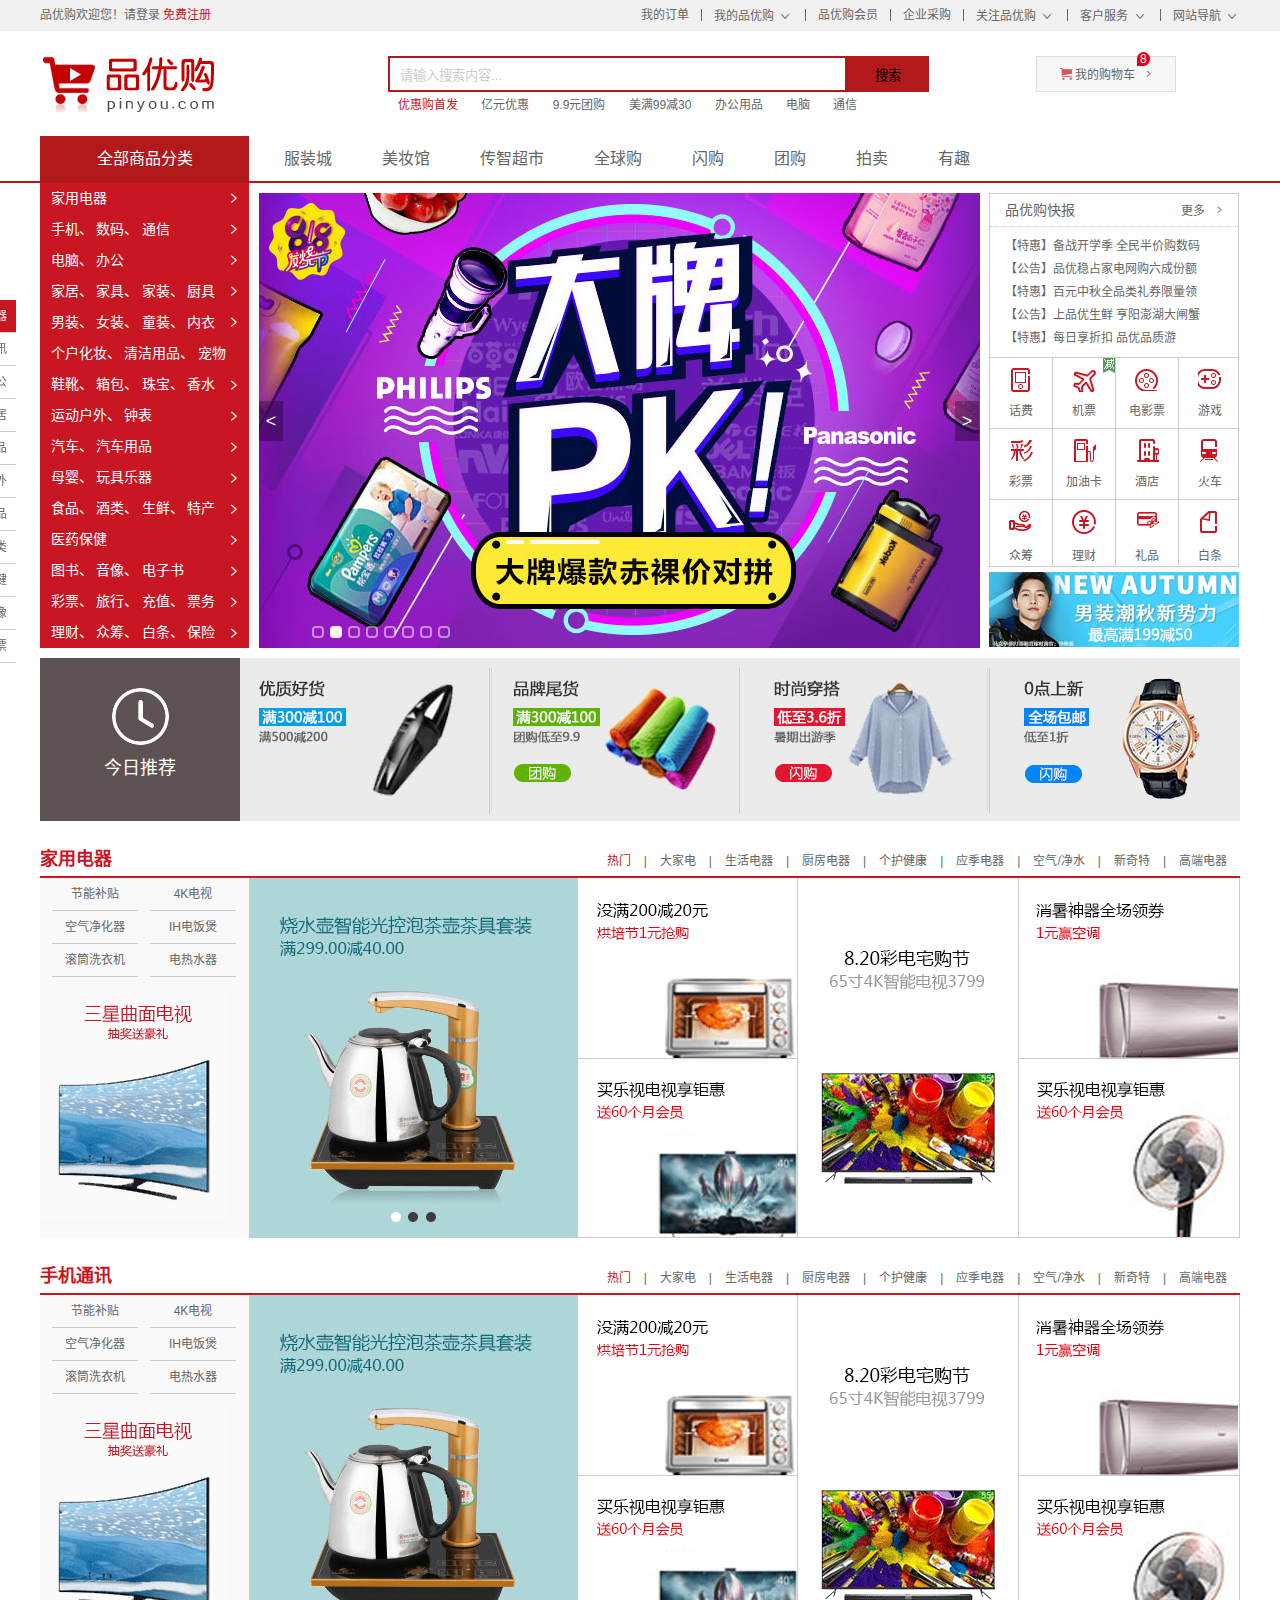
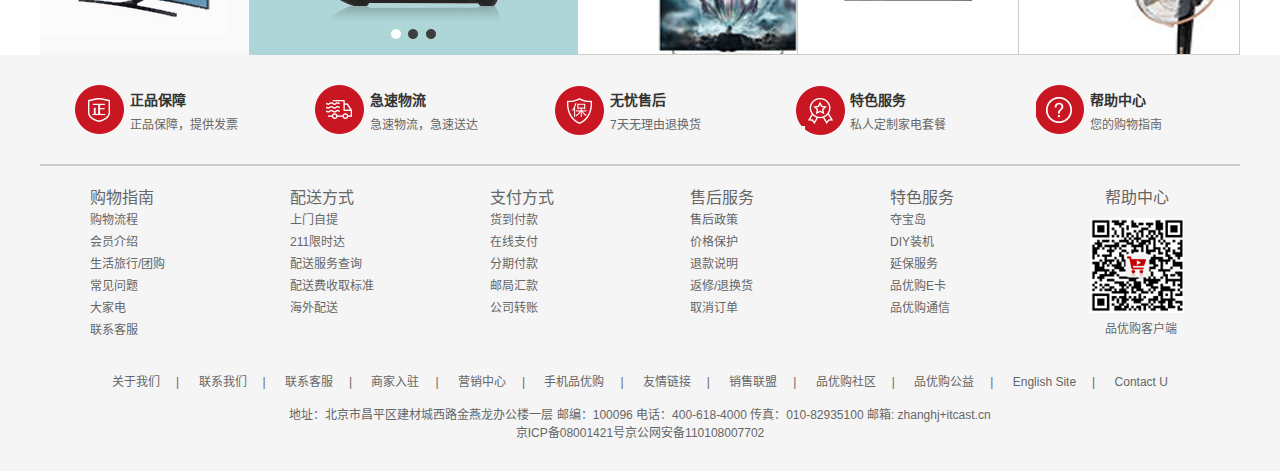
<file: pinyougou/index.html>
<!DOCTYPE html>
<html lang="zh-CN">
<head>
	<meta charset="UTF-8">
	<title>品优购-综合网购首选-正品低价、品质保障、配送及时、轻松购物！</title>
	<meta name="description" content="品优购JD.COM-专业的综合网上购物商城,销售家电、数码通讯、电脑、家居百货、服装服饰、母婴、图书、食品等数万个品牌优质商品.便捷、诚信的服务，为您提供愉悦的网上购物体验!">
	<meta name="Keywords" content="网上购物,网上商城,手机,笔记本,电脑,MP3,CD,VCD,DV,相机,数码,配件,手表,存储卡,品优购" />
	<!-- 引入css初始化的css文件 -->
	<link rel="stylesheet" type="text/css" href="css/base.css">
	<link rel="stylesheet" href="css/common.css">
	<link rel="stylesheet" type="text/css" href="css/index.css">
	<!-- 引入ico文件 -->
	<link rel="shortcut icon" href="favicon.ico"  type="image/x-icon"/>    

</head>
<body>
	<!-- 顶部快捷导航start -->
<div class="shortcut">
	<div class="w">
		<div class="fl"><ul>
			<li>品优购欢迎您！</li>
			<li><a href="#">请登录</a> 
				<a href="register.html" class="style-red">免费注册</a></li>
		</ul></div>
		<div class="fr">
			<ul>
				<li><a href="#">我的订单</a></li>
				<li class="spacer"></li>
				<li>
					<a href="#">我的品优购</a>
					<i class="icomoon"></i>
				</li>
				<li class="spacer"></li>
				<li><a href="#">品优购会员</a></li>
				<li class="spacer"></li>
				<li><a href="#">企业采购</a></li>
				<li class="spacer"></li>
				<li>
					<a href="#">关注品优购</a>
					<i class="icomoon"></i>
				</li>
				<li class="spacer"></li>
				<li>
					<a href="#">客户服务 </a>
					<i class="icomoon"></i>
				</li>
				<li class="spacer"></li>
				<li><a href="#">网站导航</a>
					<i class="icomoon"></i>
				</li>
	
			</ul>
		</div>
	</div>
</div>

<!-- 顶部快捷导航end -->
<!-- header start -->
<div class="header w">
	<!-- logo -->
	<div class="logo">
		<h1><a href="index.html" title="品优购">品优购</a></h1>

	</div>
	<!-- search -->
	<div class="search">
		<input type="text" class="text" value="请输入搜索内容...">
		<button class="btn">搜索</button>
	</div>
	<!-- hotwords -->
	<div class="hotwords">
		<a href="#" class="style-red">优惠购首发 </a>
		<a href="#">亿元优惠 </a>
		<a href="#">9.9元团购 </a>
		<a href="#">美满99减30 </a>
		<a href="#">办公用品 </a>
		<a href="#"> 电脑</a>
		<a href="#">通信</a>

	</div>
	<!-- shopcar -->
	<div class="shopcar">
		<i class="car"></i> 我的购物车<i class="arrow"></i>
		<i class="count">8</i>
	</div>

</div>
<!-- header end -->
<!-- nav start -->
<div class="nav">
	<div class="w">
		<div class="dropdown fl">
			<div class="dt">全部商品分类</div>
			<div class="dd" >
				<ul>
					<li class="menu_item"><a href="#">家用电器</a><i></i></li>
					<li class="menu_item"><a href="list.html" target="_blank">手机、</a>
						<a href="list.html" target="_blank">数码、</a>
						<a href="list.html" target="_blank">通信</a>
						<i></i></li>
					<li class="menu_item"><a href="#">电脑、</a>
						<a href="#">办公</a>
						<i></i></li>
					<li class="menu_item"><a href="#">家居、</a>
						<a href="#">家具、</a>
						<a href="#">家装、</a>
						<a href="#">厨具</a>
						<i></i></li>
					<li class="menu_item"><a href="#">男装、</a>
						<a href="#">女装、</a>
						<a href="#">童装、</a>
						<a href="#">内衣</a>	
						<i></i></li>
					<li class="menu_item"><a href="#">个户化妆、</a>
						<a href="#">清洁用品、</a>
						<a href="#">宠物</a>
						<i></i></li>
					<li class="menu_item"><a href="#">鞋靴、</a>
						<a href="#">箱包、</a>
						<a href="#">珠宝、</a>
						<a href="#">香水</a>
						<i></i></li>
					<li class="menu_item"><a href="#">运动户外、</a>
						<a href="#">钟表</a>
						<i></i></li>
					<li class="menu_item"><a href="#">汽车、</a>
						<a href="#">汽车用品</a>
						<i></i></li>
					<li class="menu_item"><a href="#">母婴、</a>
						<a href="#">玩具乐器</a>
						<i></i></li>
					<li class="menu_item"><a href="#">食品、</a>
						<a href="#">酒类、</a>
						<a href="#">生鲜、</a>
						<a href="#">特产</a>
						<i></i></li>
					<li class="menu_item"><a href="#">医药保健</a><i></i></li>
					<li class="menu_item"><a href="#">图书、</a>
						<a href="#">音像、</a>
						<a href="#">电子书</a>
						<i></i></li>
					<li class="menu_item"><a href="#">彩票、</a>
						<a href="#">旅行、</a>
						<a href="#">充值、</a>
						<a href="#">票务</a>
						<i></i></li>
					<li class="menu_item"><a href="#">理财、</a>
						<a href="#">众筹、</a>
						<a href="#">白条、</a>
						<a href="#">保险</a>
						<i></i></li>

				</ul>

			</div>
		</div>
		<div class="navitem fl">
			<ul>
				<li><a href="#">服装城</a></li>
				<li><a href="#">美妆馆</a></li>
				<li><a href="#">传智超市</a></li>
				<li><a href="#">全球购 </a></li>
				<li><a href="#">闪购</a></li>
				<li><a href="#">团购</a></li>
				<li><a href="#">拍卖</a></li>
				<li><a href="#">有趣</a></li>
			</ul>
			</div>
		</div>
	</div>	
<!-- nav end -->
<!-- main start -->
<div class="w">
	<div class="main">
		<div class="focus fl">
			<a href="#" class="arrow-l"><</a>
			<a href="#" class="arrow-r">></a>
			<ul>
				<li>
					<a href="#">
					<img src="upload/focus.jpg" alt=""></a>
				</li>
			</ul>
			<ol class="circle">
				<li></li>
				<li class="current"></li>
				<li></li>
				<li></li>
				<li></li>
				<li></li>
				<li></li>
				<li></li>
			</ol>
		</div>
		<div class="newflash fr">
			<div class="news">
				<div class="news_hd">
					品优购快报
					<a href="#">更多 </a>
					</div>
				<div class="news_bd">	
					<ul>
						<li><a href="#">【特惠】备战开学季 全民半价购数码</a></li>
						<li><a href="#">【公告】品优稳占家电网购六成份额</a></li>
						<li><a href="#">【特惠】百元中秋全品类礼券限量领</a></li>
						<li><a href="#">【公告】上品优生鲜 亨阳澎湖大闸蟹</a></li>
						<li><a href="#">【特惠】每日享折扣 品优品质游</a></li>
					</ul>
				</div>
			</div>
			<div class="lifeservice">
				<ul>
  						<li>
  							<a href="#">
  								<i class="service_ico service_ico_huafei"></i>
  								<p>话费</p>
  							</a>
  						</li>
  						<li>
  							<a href="#">
  								<i class="service_ico service_ico_feiji"></i>
  								<p>机票</p>
  							</a>
  							<span class="hot"></span>
  						</li>
  						<li>
  							<a href="#">
  								<i class="service_ico service_ico_dianying"></i>
  								<p>电影票</p>
  							</a>
  						</li>
  						<li>
  							<a href="#">
  								<i class="service_ico service_ico_youxi"></i>
  								<p>游戏</p>
  							</a>
  						</li>
  						<li>
  							<a href="#">
  								<i class="service_ico service_ico_caipiao"></i>
  								<p>彩票</p>
  							</a>
  						</li>
  						<li>
  							<a href="#">
  								<i class="service_ico service_ico_jiayou"></i>
  								<p>加油卡</p>
  							</a>
  						</li>
  						<li>
  							<a href="#">
  								<i class="service_ico service_ico_jiudian"></i>
  								<p>酒店</p>
  							</a>
  						</li>
  						<li>
  							<a href="#">
  								<i class="service_ico service_ico_huoche"></i>
  								<p>火车</p>
  							</a>
  						</li>
  						<li>
  							<a href="#">
  								<i class="service_ico service_ico_zhongchou"></i>
  								<p>众筹</p>
  							</a>
  						</li>
  						<li>
  							<a href="#">
  								<i class="service_ico service_ico_licai"></i>
  								<p>理财</p>
  							</a>
  						</li>
  						<li>
  							<a href="#">
  								<i class="service_ico service_ico_lipin"></i>
  								<p>礼品</p>
  							</a>
  						</li>
  						<li>
  							<a href="#">
  								<i class="service_ico service_ico_baitiao"></i>
  								<p>白条</p>
  							</a>
  						</li>
     	 	 		</ul>
			</div>
			<div class="bargain"><img src="upload/bargain.jpg" alt=""></div>
		</div>
	</div>
</div>
<!-- 推荐服务模块 start -->
	<div class="recommend w">
		<div class="recom-hd fl">
			<img src="img/clock.png" alt="">
			<h3>今日推荐</h3>
		</div>
		<div class="recom-bd fl">
			<ul>
				<li>
					<a href="#">
						<img src="upload/pic.jpg" alt="">
					</a>
				</li>
				<li>
					<a href="#">
						<img src="upload/pic1.jpg" alt="">
					</a>
				</li>
				<li>
					<a href="#">
						<img src="upload/pic2.jpg" alt="">
					</a>
				</li>
				<li class="last">
					<a href="#">
						<img src="upload/pic3.jpg" alt="">
					</a>
				</li>
				
			</ul>
		</div>
	</div>
    <!-- 推荐服务模块 end -->
    <!-- 楼层区start -->
    <div class="floor">
    	<div class="jiadian w">
    		<div class="box-hd">
    			<h3 class="fl">家用电器</h3>
    			<div class="fr tab-list">
    				<ul>
    				<li><a href="#" class="style-red">热门</a>|</li>
    				<li><a href="#">大家电</a>|</li>
    				<li><a href="#">生活电器</a>|</li>
    				<li><a href="#">厨房电器</a>|</li>
    				<li><a href="#">个护健康</a>|</li>
    				<li><a href="#">应季电器</a>|</li>
    				<li><a href="#">空气/净水</a>|</li>
    				<li><a href="#">新奇特</a>|</li>
    				<li><a href="#">高端电器</a></li>
    			</ul>
    			</div>

    		</div>
    		<div class="box-bd">
    			<ul class="tab-con">
    				<li class="w209">
    					<ul class="tab-con-list">
    						<li><a href="#">节能补贴</a></li>
    						<li><a href="#">4K电视</a></li>
    						<li><a href="#">空气净化器</a></li>
    						<li><a href="#">IH电饭煲</a></li>
    						<li><a href="#">滚筒洗衣机</a></li>
    						<li><a href="#">电热水器</a></li>
    					</ul>
    					<a href="#">
    						<img src="upload/floor-1-1.png" alt=""></a>
    				</li>
    				<li class="w329">
    					<img src="upload/pic4.jpg" alt="">
    				</li>
    				<li class="w219">
    					<div class="tab-con-item">
    						<a href="#">
    							<img src="upload/floor-1-2.png" alt="">
    						</a>
    					</div>
    					<div class="tab-con-item">
    						<a href="#">
    							<img src="upload/floor-1-3.png" alt="">
    						</a>
    					</div>
    				</li>
    				<li class="w220">
    					<div class="tab-con-item">
    						<a href="#">
    							<img src="upload/floor-1-4.png" alt="">
    						</a>
    					</div>
    					
    				</li>
    				<li class="w220">
    					<div class="tab-con-item">
    						<a href="#">
    							<img src="upload/floor-1-5.png" alt="">
    						</a>

    					</div>
    					<div class="tab-con-item">
    						<a href="#">
    							<img src="upload/floor-1-6.png" alt="">
    						</a>
    					</div>
    				</li>
    			</ul>
    		</div>

    	</div>
    	<div class="shouji w">
    		<div class="box-hd">
    			<h3 class="fl">手机通讯</h3>
    			<div class="fr tab-list">
    				<ul>
    				<li><a href="#" class="style-red">热门</a>|</li>
    				<li><a href="#">大家电</a>|</li>
    				<li><a href="#">生活电器</a>|</li>
    				<li><a href="#">厨房电器</a>|</li>
    				<li><a href="#">个护健康</a>|</li>
    				<li><a href="#">应季电器</a>|</li>
    				<li><a href="#">空气/净水</a>|</li>
    				<li><a href="#">新奇特</a>|</li>
    				<li><a href="#">高端电器</a></li>
    			</ul>
    			</div>

    		</div>
    		<div class="box-bd">
    			<ul class="tab-con">
    				<li class="w209">
    					<ul class="tab-con-list">
    						<li><a href="#">节能补贴</a></li>
    						<li><a href="#">4K电视</a></li>
    						<li><a href="#">空气净化器</a></li>
    						<li><a href="#">IH电饭煲</a></li>
    						<li><a href="#">滚筒洗衣机</a></li>
    						<li><a href="#">电热水器</a></li>
    					</ul>
    					<a href="#">
    						<img src="upload/floor-1-1.png" alt=""></a>
    				</li>
    				<li class="w329">
    					<img src="upload/pic4.jpg" alt="">
    				</li>
    				<li class="w219">
    					<div class="tab-con-item">
    						<a href="#">
    							<img src="upload/floor-1-2.png" alt="">
    						</a>
    					</div>
    					<div class="tab-con-item">
    						<a href="#">
    							<img src="upload/floor-1-3.png" alt="">
    						</a>
    					</div>
    				</li>
    				<li class="w220">
    					<div class="tab-con-item">
    						<a href="#">
    							<img src="upload/floor-1-4.png" alt="">
    						</a>
    					</div>
    					
    				</li>
    				<li class="w220">
    					<div class="tab-con-item">
    						<a href="#">
    							<img src="upload/floor-1-5.png" alt="">
    						</a>

    					</div>
    					<div class="tab-con-item">
    						<a href="#">
    							<img src="upload/floor-1-6.png" alt="">
    						</a>
    					</div>
    				</li>
    			</ul>
    		</div>

    	</div>
    </div>
    <!-- 楼层区end -->

    <!-- fixdtool start -->
    <div class="fixedtool">
    	<ul>
    		<li class="current">家用电器</li>
    		<li>手机通讯</li>
    		<li>电脑办公</li>
    		<li>家具家居</li>
    		<li>生活用品</li>
    		<li>运动户外</li>
    		<li>汽车用品</li>
    		<li>食品酒类</li>
    		<li>医药保健</li>
    		<li>图书影像</li>
    		<li>金融彩票</li>
    	</ul>
    </div>
    <!-- fixdtool end -->


<!-- footer start -->


<div class="footer">
	<div class="w">
		<!-- mod_service -->
		<div class="mod_service">
			<ul>
				<li>
					<i class="mod_service_icon mod_service_zheng"></i>
					<div class=" mod_service_tit">
						<h5>正品保障</h5>
						<p>正品保障，提供发票</p>
					</div>
				</li>
				<li>
					<i  class="mod_service_icon mod_service_kuai"></i>
					<div class="mod_service_tit">
						<h5>急速物流</h5>
						<p>急速物流，急速送达</p>
					</div>
				</li>
				<li><i class="mod_service_icon mod_service_bao"></i>
					<div class="mod_service_tit">
						<h5>无忧售后</h5>
						<p>7天无理由退换货</p>
					</div></li>
				<li><i class="mod_service_icon mod_service_te"></i>
					<div class="mod_service_tit">
						<h5>特色服务</h5>
						<p>私人定制家电套餐</p>
					</div></li>
				<li><i class="mod_service_icon mod_service_bang"></i>
					<div class="mod_service_tit">
						<h5>帮助中心</h5>
						<p>您的购物指南</p>
					</div></li>
			</ul>
		</div>
		<!-- mod_help -->
		<div class="mod_help">
			<dl class="mod_help_item">
				<dt><a href="#">购物指南</a></dt>
				<dd><a href="#">购物流程</a></dd>
				<dd><a href="#">会员介绍</a></dd>
				<dd><a href="#">生活旅行</a>/团购</dd>
				<dd><a href="#">常见问题</a></dd>
				<dd><a href="#">大家电</a></dd>
				<dd><a href="#">联系客服</a></dd>
			</dl>
			<dl class="mod_help_item">
				<dt><a href="#">配送方式</a></dt>
				<dd><a href="#">上门自提</a></dd>
				<dd><a href="#">211限时达</a></dd>
				<dd><a href="#">配送服务查询</a></dd>
				<dd><a href="#">配送费收取标准</a></dd>
				<dd><a href="#">海外配送</a></dd>
				
			</dl>
			<dl class="mod_help_item">
				<dt><a href="#">支付方式</a></dt>
				<dd><a href="#">货到付款</a></dd>
				<dd><a href="#">在线支付</a></dd>
				<dd><a href="#">分期付款</a></dd>
				<dd><a href="#">邮局汇款</a></dd>
				<dd><a href="#">公司转账</a></dd>
			
			</dl>
			
			<dl class="mod_help_item">
				<dt><a href="#">售后服务</a></dt>
				<dd><a href="#">售后政策</a></dd>
				<dd><a href="#">价格保护</a></dd>
				<dd><a href="#">退款说明</a></dd>
				<dd><a href="#">返修/退换货</a></dd>
				<dd><a href="#">取消订单</a></dd>
			</dl>
			<dl class="mod_help_item">
				<dt><a href="#">特色服务</a></dt>
				<dd><a href="#">夺宝岛</a></dd>
				<dd><a href="#">DIY装机</a></dd>
				<dd><a href="#">延保服务</a></dd>
				<dd><a href="#">品优购E卡</a></dd>
				<dd><a href="#">品优购通信</a></dd>
			</dl>
			<dl class="mod_help_item mod_help_app">
				<dt><a href="#">帮助中心</a></dt>
				<dd><img src="upload/erweima.png" alt="二维码">
					<p>品优购客户端</p>
				
				
			</dl>
			
		</div>
		<!-- mod_copyright -->
		<div class="mod_copyright">
			<p class="mod_copyright_links">
				<a href="#">关于我们</a><i>|</i>
				<a href="#">联系我们</a><i>|</i>
				<a href="#">联系客服</a><i>|</i>
				<a href="#">商家入驻</a><i>|</i>
				<a href="#">营销中心</a><i>|</i>
				<a href="#">手机品优购</a><i>|</i>
				<a href="#">友情链接</a><i>|</i>
				<a href="#">销售联盟</a><i>|</i>
				<a href="#">品优购社区</a><i>|</i>
				<a href="#">品优购公益</a><i>|</i>
				<a href="#">English Site</a><i>|</i>
				<a href="#">Contact U</a>
				
				
			</p>
			<p class="mod_copyright_info">
				地址：北京市昌平区建材城西路金燕龙办公楼一层 邮编：100096 电话：400-618-4000 传真：010-82935100 邮箱: zhanghj+itcast.cn
<br>京ICP备08001421号京公网安备110108007702
			</p>

		</div>
	</div>
<!-- footer end -->

</body>
</html>
</file>
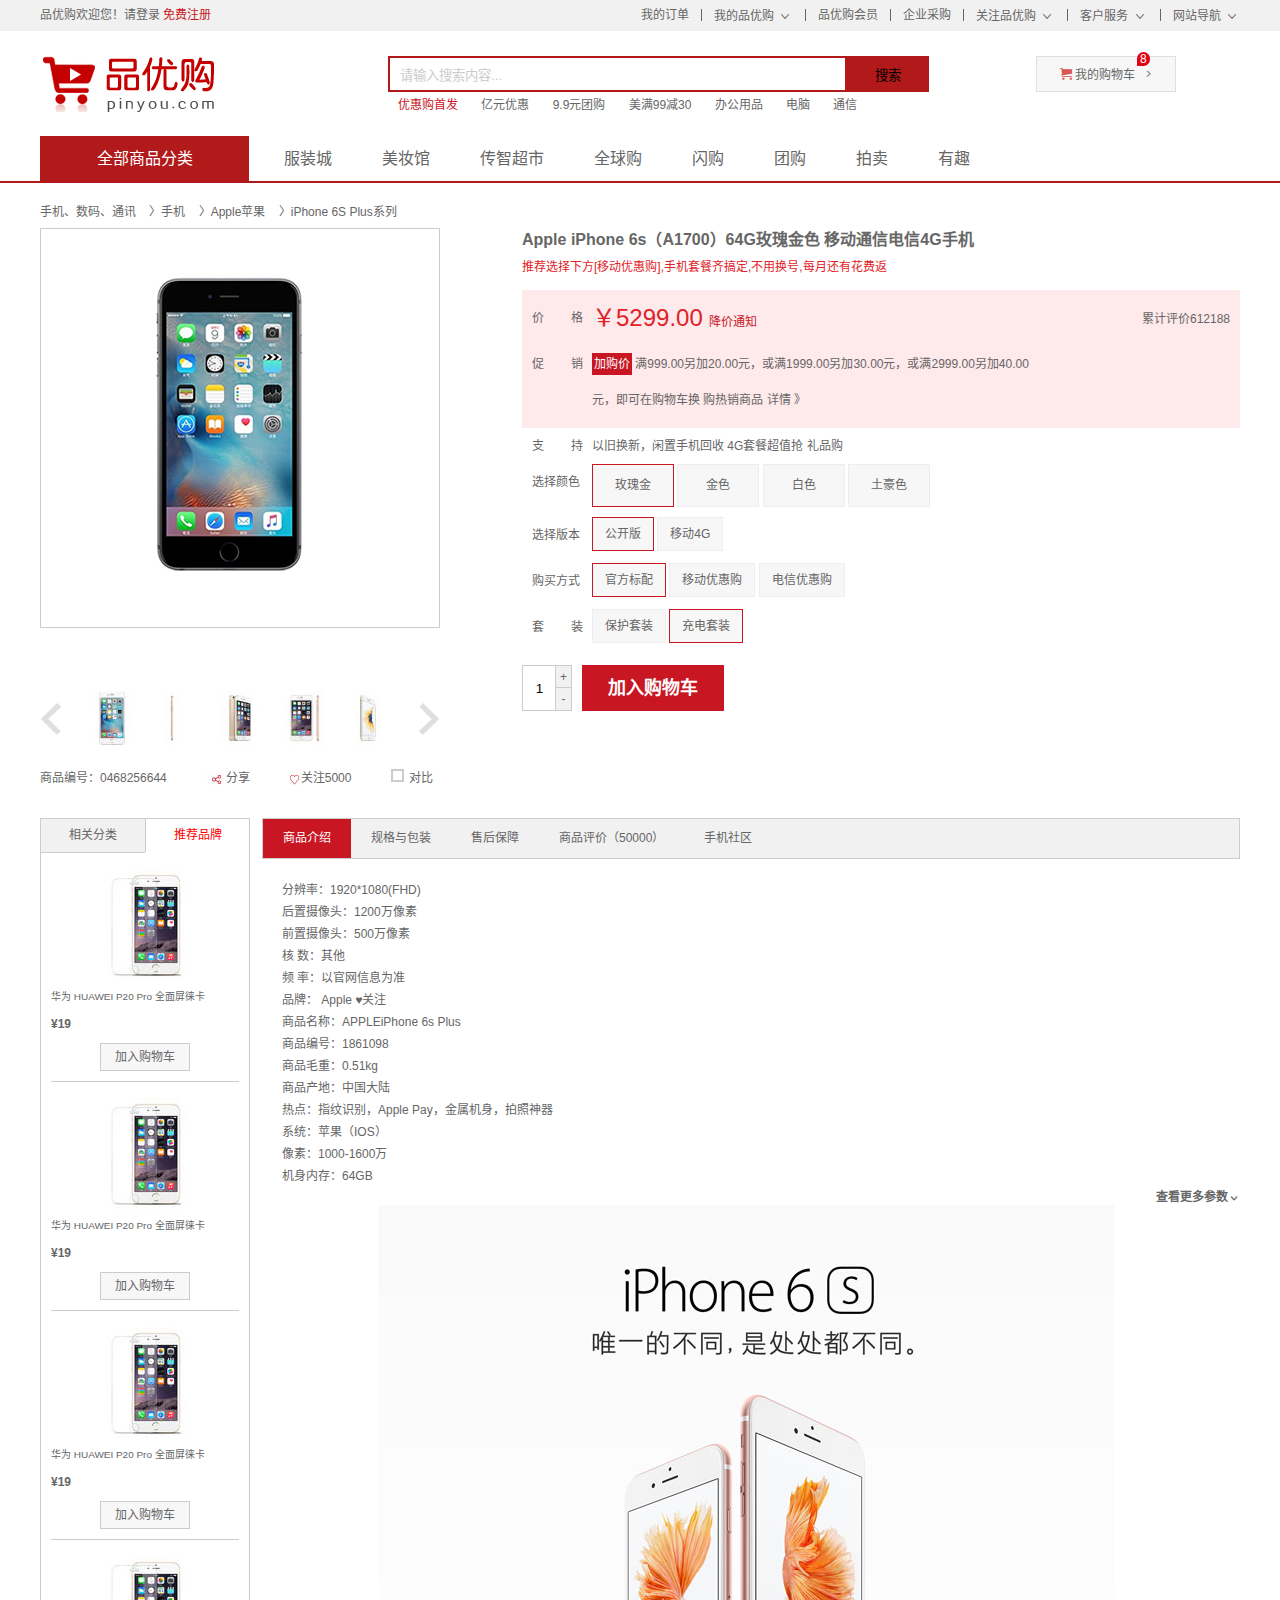
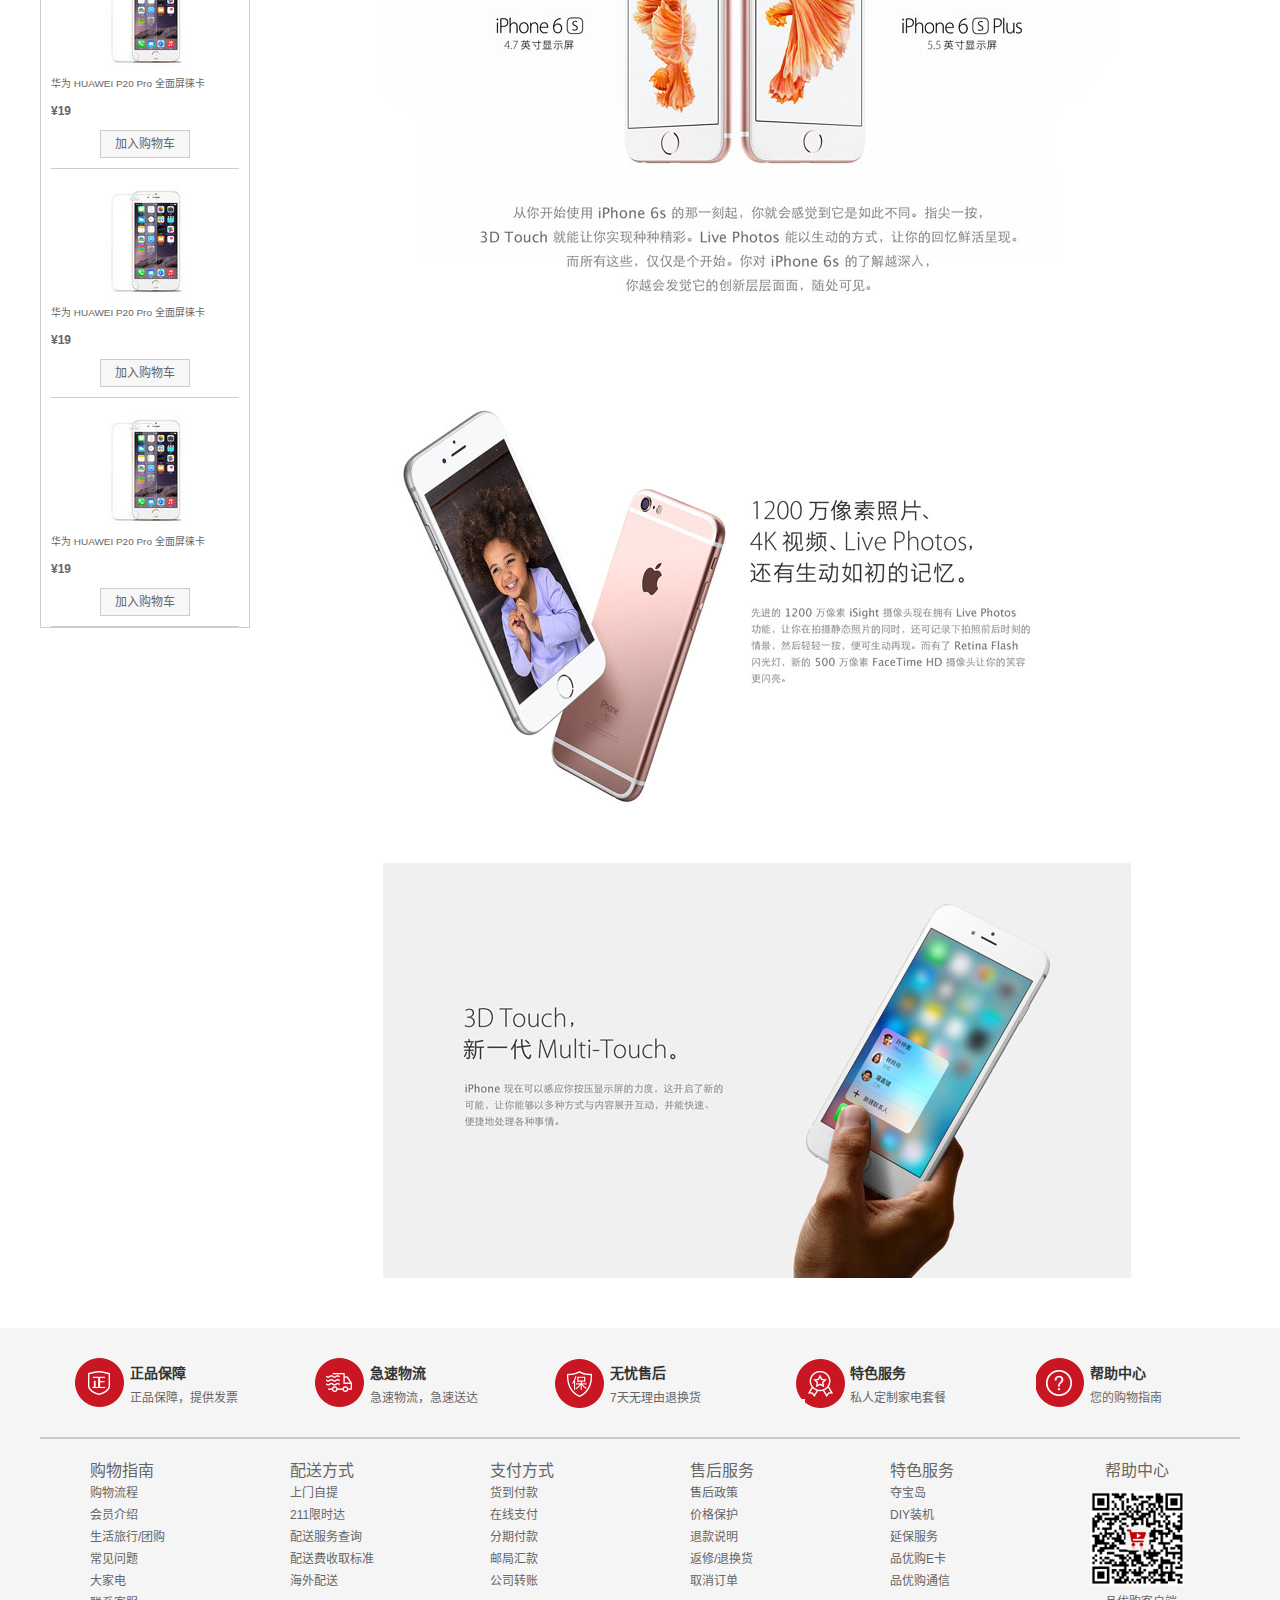
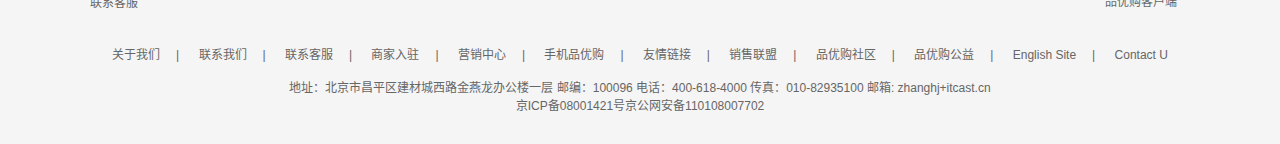
<file: pinyougou/detail.html>
<!DOCTYPE html>
<html lang="zh-CN">
<head>
	<meta charset="UTF-8">
	<title>详情页 详情页面！</title>
	<meta name="description" content="品优购JD.COM-专业的综合网上购物商城,销售家电、数码通讯、电脑、家居百货、服装服饰、母婴、图书、食品等数万个品牌优质商品.便捷、诚信的服务，为您提供愉悦的网上购物体验!">
	<meta name="Keywords" content="网上购物,网上商城,手机,笔记本,电脑,MP3,CD,VCD,DV,相机,数码,配件,手表,存储卡,品优购" />
	<!-- 引入css初始化的css文件 -->
	<link rel="stylesheet" type="text/css" href="css/base.css">
	<link rel="stylesheet" href="css/common.css">
	<link rel="stylesheet" type="text/css" href="css/detail.css">
	<!-- 引入ico文件 -->
	<link rel="shortcut icon" href="favicon.ico"  type="image/x-icon"/>    

</head>
<body>
	<!-- 顶部快捷导航start -->
<div class="shortcut">
	<div class="w">
		<div class="fl"><ul>
			<li>品优购欢迎您！</li>
			<li><a href="#">请登录</a> 
				<a href="#" class="style-red">免费注册</a></li>
		</ul></div>
		<div class="fr">
			<ul>
				<li><a href="#">我的订单</a></li>
				<li class="spacer"></li>
				<li>
					<a href="#">我的品优购</a>
					<i class="icomoon"></i>
				</li>
				<li class="spacer"></li>
				<li><a href="#">品优购会员</a></li>
				<li class="spacer"></li>
				<li><a href="#">企业采购</a></li>
				<li class="spacer"></li>
				<li>
					<a href="#">关注品优购</a>
					<i class="icomoon"></i>
				</li>
				<li class="spacer"></li>
				<li>
					<a href="#">客户服务 </a>
					<i class="icomoon"></i>
				</li>
				<li class="spacer"></li>
				<li><a href="#">网站导航</a>
					<i class="icomoon"></i>
				</li>
	
			</ul>
		</div>
	</div>
</div>

<!-- 顶部快捷导航end -->
<!-- header start -->
<div class="header w">
	<!-- logo -->
	<div class="logo">
		<h1><a href="index.html" title="品优购">品优购</a></h1>

	</div>
	<!-- search -->
	<div class="search">
		<input type="text" class="text" value="请输入搜索内容...">
		<button class="btn">搜索</button>
	</div>
	<!-- hotwords -->
	<div class="hotwords">
		<a href="#" class="style-red">优惠购首发 </a>
		<a href="#">亿元优惠 </a>
		<a href="#">9.9元团购 </a>
		<a href="#">美满99减30 </a>
		<a href="#">办公用品 </a>
		<a href="#"> 电脑</a>
		<a href="#">通信</a>

	</div>
	<!-- shopcar -->
	<div class="shopcar">
		<i class="car"></i> 我的购物车<i class="arrow"></i>
		<i class="count">8</i>
	</div>

</div>
<!-- header end -->
<!-- nav start -->
<div class="nav">
	<div class="w">
		<div class="dropdown fl">
			<div class="dt">全部商品分类</div>
			<div class="dd"  style="display: none;">
				<ul>
					<li class="menu_item"><a href="#">家用电器</a><i></i></li>
					<li class="menu_item"><a href="#">手机、</a>
						<a href="#">数码、</a>
						<a href="#">通信</a>
						<i></i></li>
					<li class="menu_item"><a href="#">电脑、</a>
						<a href="#">办公</a>
						<i></i></li>
					<li class="menu_item"><a href="#">家居、</a>
						<a href="#">家具、</a>
						<a href="#">家装、</a>
						<a href="#">厨具</a>
						<i></i></li>
					<li class="menu_item"><a href="#">男装、</a>
						<a href="#">女装、</a>
						<a href="#">童装、</a>
						<a href="#">内衣</a>	
						<i></i></li>
					<li class="menu_item"><a href="#">个户化妆、</a>
						<a href="#">清洁用品、</a>
						<a href="#">宠物</a>
						<i></i></li>
					<li class="menu_item"><a href="#">鞋靴、</a>
						<a href="#">箱包、</a>
						<a href="#">珠宝、</a>
						<a href="#">奢侈品</a>
						<i></i></li>
					<li class="menu_item"><a href="#">运动户外、</a>
						<a href="#">钟表</a>
						<i></i></li>
					<li class="menu_item"><a href="#">汽车、</a>
						<a href="#">汽车用品</a>
						<i></i></li>
					<li class="menu_item"><a href="#">母婴、</a>
						<a href="#">玩具乐器</a>
						<i></i></li>
					<li class="menu_item"><a href="#">食品、</a>
						<a href="#">酒类、</a>
						<a href="#">生鲜、</a>
						<a href="#">特产</a>
						<i></i></li>
					<li class="menu_item"><a href="#">医药保健</a><i></i></li>
					<li class="menu_item"><a href="#">图书、</a>
						<a href="#">音像、</a>
						<a href="#">电子书</a>
						<i></i></li>
					<li class="menu_item"><a href="#">彩票、</a>
						<a href="#">旅行、</a>
						<a href="#">充值、</a>
						<a href="#">票务</a>
						<i></i></li>
					<li class="menu_item"><a href="#">理财、</a>
						<a href="#">众筹、</a>
						<a href="#">白条、</a>
						<a href="#">保险</a>
						<i></i></li>

				</ul>

			</div>
		</div>
		<div class="navitem fl">
			<ul>
				<li><a href="#">服装城</a></li>
				<li><a href="#">美妆馆</a></li>
				<li><a href="#">传智超市</a></li>
				<li><a href="#">全球购 </a></li>
				<li><a href="#">闪购</a></li>
				<li><a href="#">团购</a></li>
				<li><a href="#">拍卖</a></li>
				<li><a href="#">有趣</a></li>
			</ul>
			</div>
		</div>
	</div>	
	<!-- footer start -->
<!-- nav end -->
<!-- 详情页内容部分 -->
<div class="de-container w">
	<!-- 面包屑导航 -->
	<div class="crumb-wrap">
		<a href="#">手机、数码、通讯</a>
		〉<a href="#">手机</a>
		〉<a href="#">Apple苹果</a>
		〉<a href="#">iPhone 6S Plus系列</a>
	</div>
	<!-- 产品介绍模块 -->
	<div class="product-intro clearfix">
		<!-- 预览区域 -->
		<div class="preview-wrap fl">
			<div class="preview-img">
				<img src="upload/s3.png" alt="">
			</div>
			<div class="preview-list">
			    <a href="#" class="arrow-prev"></a>
			    <a href="#" class="arrow-next"></a>
				<ul class="list-item">
					<li class="current">
						<img src="upload/pre.jpg" alt="">
					</li>
					<li>
						<img src="upload/pre2.jpg" alt="">
					</li>
					<li>
						<img src="upload/pre3.jpg" alt="">
					</li>
					<li>
						<img src="upload/pre4.jpg" alt="">
					</li>
					<li>
						<img src="upload/pre5.jpg" alt="">
					</li>
				</ul>
			</div>
			<div class="preview-footer">
				<h5 class="bianhao">
					商品编号：0468256644
				</h5>
				<a href="#">
					<img src="upload/fenxiang.jpg" alt=""><span>分享</span>
				</a>
				<a href="#">
					<img src="upload/guanzhu.jpg" alt=""><span>关注5000</span>
				</a>
				<a href="#" class="current">
					<span></span>
					<i>对比</i>
				</a>
			</div>
		</div>
		<!-- 详细介绍 -->
		<div class="itemInfo-wrap fr">
			<div class="sku-name">
				Apple iPhone 6s（A1700）64G玫瑰金色 移动通信电信4G手机
			</div>
			<div class="news">
				推荐选择下方[移动优惠购],手机套餐齐搞定,不用换号,每月还有花费返
			</div>
			<div class="summary">
				<div class="summary">
					<dl class="summary_price">
						<dt>价&nbsp;&nbsp;&nbsp;&nbsp;&nbsp;&nbsp;&nbsp;&nbsp;格</dt>
						<dd>
						<i class="price">￥5299.00 </i>

						<a href="#">降价通知</a>

						<div class="remark">累计评价612188</div>

						</dd>
					</dl>
					<dl class="summary_promotion">
						<dt>促&nbsp;&nbsp;&nbsp;&nbsp;&nbsp;&nbsp;&nbsp;&nbsp;销</dt>
						<dd>
							<em>加购价</em>
						满999.00另加20.00元，或满1999.00另加30.00元，或满2999.00另加40.00元，即可在购物车换
						购热销商品  详情 》

						</dd>
					</dl>
					<dl class="summary_support">
						<dt>支&nbsp;&nbsp;&nbsp;&nbsp;&nbsp;&nbsp;&nbsp;&nbsp;持</dt>
						<dd>以旧换新，闲置手机回收  4G套餐超值抢  礼品购</dd>
					</dl>
					<dl class="choose_color">
						<dt>选择颜色</dt>
						<dd>
							<a href="javascript:;" class="current">玫瑰金</a>
							<a href="javascript:;">金色</a>
							<a href="javascript:;">白色</a>
							<a href="javascript:;">土豪色</a>
						</dd>
					</dl>
					<dl class="choose_version">
						<dt>选择版本</dt>
						<dd>
							<a href="javascript:;" class="current">公开版</a>
							<a href="javascript:;">移动4G</a>
						</dd>
					</dl>
					<dl class="choose_type">
						<dt>购买方式</dt>
						<dd>
							<a href="javascript:;" class="current">官方标配</a>
							<a href="javascript:;">移动优惠购</a>
							<a href="javascript:;">电信优惠购</a>
						</dd>
					</dl>
					<dl class="choose_taozhuang">
						<dt>套&nbsp;&nbsp;&nbsp;&nbsp;&nbsp;&nbsp;&nbsp;&nbsp;装</dt>
						<dd>
							<a href="javascript:;" >保护套装</a>
							<a href="javascript:;"  class="current">充电套装</a>
						</dd>
					</dl>
					<div class="choose_btns">
						<div class="choose_amount">
							<input type="text" value="1">
							<a href="javascript:;" class="add">+</a>
							<a href="javascript:;" class="reduce">-</a>
						</div>
						<a href="#" class="addcar">加入购物车</a>
					</div>
				</div>
			</div>
		</div>
</div>
	<!-- 产品细节模块 product_detail	 -->
		<div class="product_detail clearfix">	
			<!-- aside -->
			<div class="aside fl">
				<div class="tab_list">
					<ul>
						<li class="first_tab ">相关分类</li>
						<li class="second_tab current">推荐品牌</li>
					</ul>
				</div>
				<div class="tab_con">
					
					<ul>
						<li>
							<img src="upload/aside_img.jpg" alt="">
							<h5>华为 HUAWEI P20 Pro 全面屏徕卡</h5>
							<div class="aside_price">¥19</div>
							<a href="#" class="as_addcar">加入购物车</a>
						</li>
						<li>
							<img src="upload/aside_img.jpg" alt="">
							<h5>华为 HUAWEI P20 Pro 全面屏徕卡</h5>
							<div class="aside_price">¥19</div>
							<a href="#" class="as_addcar">加入购物车</a>
						</li>
						<li>
							<img src="upload/aside_img.jpg" alt="">
							<h5>华为 HUAWEI P20 Pro 全面屏徕卡</h5>
							<div class="aside_price">¥19</div>
							<a href="#" class="as_addcar">加入购物车</a>
						</li>
						<li>
							<img src="upload/aside_img.jpg" alt="">
							<h5>华为 HUAWEI P20 Pro 全面屏徕卡</h5>
							<div class="aside_price">¥19</div>
							<a href="#" class="as_addcar">加入购物车</a>
						</li>
						<li>
							<img src="upload/aside_img.jpg" alt="">
							<h5>华为 HUAWEI P20 Pro 全面屏徕卡</h5>
							<div class="aside_price">¥19</div>
							<a href="#" class="as_addcar">加入购物车</a>
						</li>
						<li>
							<img src="upload/aside_img.jpg" alt="">
							<h5>华为 HUAWEI P20 Pro 全面屏徕卡</h5>
							<div class="aside_price">¥19</div>
							<a href="#" class="as_addcar">加入购物车</a>
						</li>
				
				
					</ul>
				</div>
			</div>
			<!-- detail -->
			<div class="detail fr">
				<div class="detail_tab_list">
					<ul>
						<li class="current">商品介绍</li>
						<li>规格与包装</li>
						<li>售后保障</li>
						<li>商品评价（50000）</li>
						<li>手机社区</li>
					</ul>
				</div>
				<div class="detail_tab_con">
					<div class="item">
						<ul class="item_info">
							<li>分辨率：1920*1080(FHD)</li>
							<li>后置摄像头：1200万像素</li>
							<li>前置摄像头：500万像素</li>
							<li>核      数：其他</li>
							<li>频      率：以官网信息为准</li>
							<li>品牌： Apple ♥关注</li>
							<li>商品名称：APPLEiPhone 6s Plus</li>
							<li>商品编号：1861098</li>
							<li>商品毛重：0.51kg</li>
							<li>商品产地：中国大陆</li>
							<li>热点：指纹识别，Apple Pay，金属机身，拍照神器</li>
							<li>系统：苹果（IOS）</li>
							<li>像素：1000-1600万</li>
							<li>机身内存：64GB</li>
						</ul>
						<p> 
							<a href="#" class="more">查看更多参数</a>
						</p>
						<img src="upload/detail_img1.jpg" alt="">
						<img src="upload/detail_img2.jpg" alt="">
						<img src="upload/detail_img3.jpg" alt="">
					</div>
					<!-- 
					<div class="item">规格与包装</div>
					<div class="item">售后保障</div> 
					-->
				</div>
			</div>
		</div>

	</div>	
	<!-- 详情页内容部分	 -->

</div>

<div class="footer">
	<div class="w">
		<!-- mod_service -->
		<div class="mod_service">
			<ul>
				<li>
					<i class="mod_service_icon mod_service_zheng"></i>
					<div class=" mod_service_tit">
						<h5>正品保障</h5>
						<p>正品保障，提供发票</p>
					</div>
				</li>
				<li>
					<i  class="mod_service_icon mod_service_kuai"></i>
					<div class="mod_service_tit">
						<h5>急速物流</h5>
						<p>急速物流，急速送达</p>
					</div>
				</li>
				<li><i class="mod_service_icon mod_service_bao"></i>
					<div class="mod_service_tit">
						<h5>无忧售后</h5>
						<p>7天无理由退换货</p>
					</div></li>
				<li><i class="mod_service_icon mod_service_te"></i>
					<div class="mod_service_tit">
						<h5>特色服务</h5>
						<p>私人定制家电套餐</p>
					</div></li>
				<li><i class="mod_service_icon mod_service_bang"></i>
					<div class="mod_service_tit">
						<h5>帮助中心</h5>
						<p>您的购物指南</p>
					</div></li>
			</ul>
		</div>
		<!-- mod_help -->
		<div class="mod_help">
			<dl class="mod_help_item">
				<dt><a href="#">购物指南</a></dt>
				<dd><a href="#">购物流程</a></dd>
				<dd><a href="#">会员介绍</a></dd>
				<dd><a href="#">生活旅行</a>/团购</dd>
				<dd><a href="#">常见问题</a></dd>
				<dd><a href="#">大家电</a></dd>
				<dd><a href="#">联系客服</a></dd>
			</dl>
			<dl class="mod_help_item">
				<dt><a href="#">配送方式</a></dt>
				<dd><a href="#">上门自提</a></dd>
				<dd><a href="#">211限时达</a></dd>
				<dd><a href="#">配送服务查询</a></dd>
				<dd><a href="#">配送费收取标准</a></dd>
				<dd><a href="#">海外配送</a></dd>
				
			</dl>
			<dl class="mod_help_item">
				<dt><a href="#">支付方式</a></dt>
				<dd><a href="#">货到付款</a></dd>
				<dd><a href="#">在线支付</a></dd>
				<dd><a href="#">分期付款</a></dd>
				<dd><a href="#">邮局汇款</a></dd>
				<dd><a href="#">公司转账</a></dd>
			
			</dl>
			
			<dl class="mod_help_item">
				<dt><a href="#">售后服务</a></dt>
				<dd><a href="#">售后政策</a></dd>
				<dd><a href="#">价格保护</a></dd>
				<dd><a href="#">退款说明</a></dd>
				<dd><a href="#">返修/退换货</a></dd>
				<dd><a href="#">取消订单</a></dd>
			</dl>
			<dl class="mod_help_item">
				<dt><a href="#">特色服务</a></dt>
				<dd><a href="#">夺宝岛</a></dd>
				<dd><a href="#">DIY装机</a></dd>
				<dd><a href="#">延保服务</a></dd>
				<dd><a href="#">品优购E卡</a></dd>
				<dd><a href="#">品优购通信</a></dd>
			</dl>
			<dl class="mod_help_item mod_help_app">
				<dt><a href="#">帮助中心</a></dt>
				<dd><img src="upload/erweima.png" alt="二维码">
					<p>品优购客户端</p>
				
				
			</dl>
			
		</div>
		<!-- mod_copyright -->
		<div class="mod_copyright">
			<p class="mod_copyright_links">
				<a href="#">关于我们</a><i>|</i>
				<a href="#">联系我们</a><i>|</i>
				<a href="#">联系客服</a><i>|</i>
				<a href="#">商家入驻</a><i>|</i>
				<a href="#">营销中心</a><i>|</i>
				<a href="#">手机品优购</a><i>|</i>
				<a href="#">友情链接</a><i>|</i>
				<a href="#">销售联盟</a><i>|</i>
				<a href="#">品优购社区</a><i>|</i>
				<a href="#">品优购公益</a><i>|</i>
				<a href="#">English Site</a><i>|</i>
				<a href="#">Contact U</a>
				
				
			</p>
			<p class="mod_copyright_info">
				地址：北京市昌平区建材城西路金燕龙办公楼一层 邮编：100096 电话：400-618-4000 传真：010-82935100 邮箱: zhanghj+itcast.cn
<br>京ICP备08001421号京公网安备110108007702
			</p>

		</div>
	</div>
<!-- footer end -->
</file>
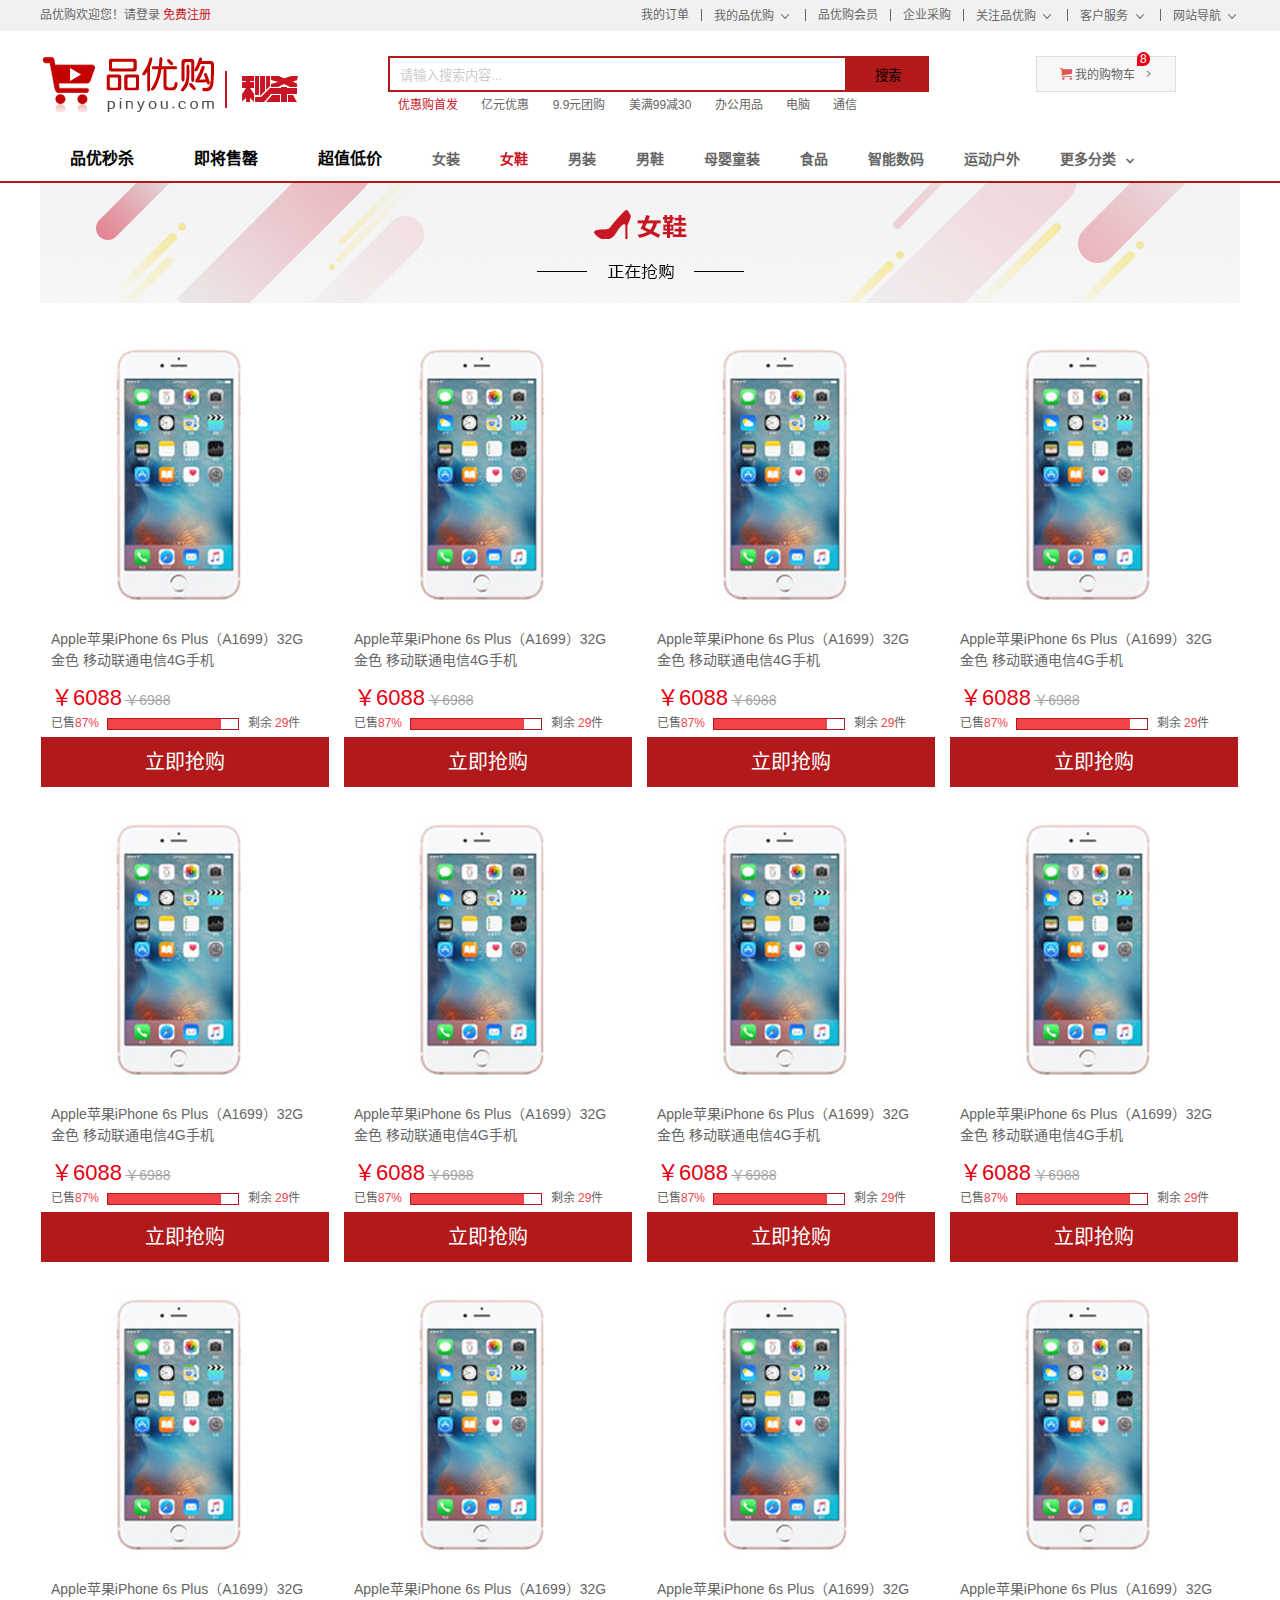
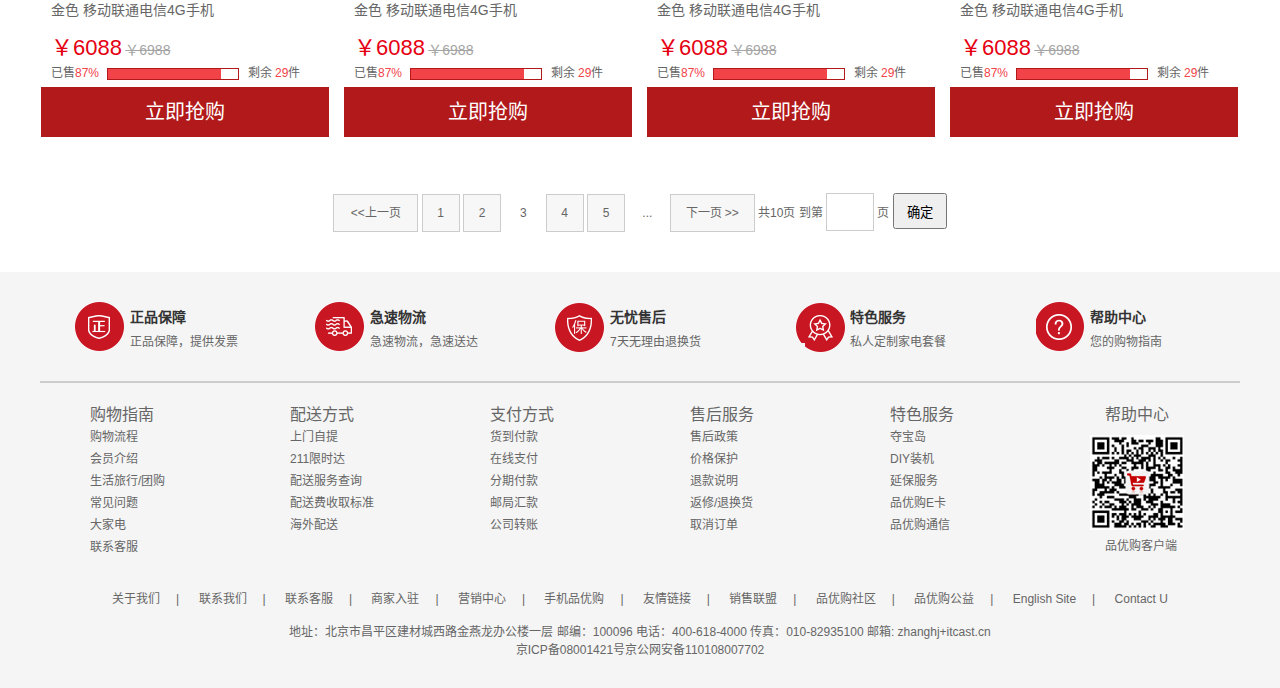
<file: pinyougou/list.html>
<!DOCTYPE html>
<html lang="zh-CN">
<head>
	<meta charset="UTF-8">
	<title>列表页-手机页面！</title>
	<meta name="description" content="品优购JD.COM-专业的综合网上购物商城,销售家电、数码通讯、电脑、家居百货、服装服饰、母婴、图书、食品等数万个品牌优质商品.便捷、诚信的服务，为您提供愉悦的网上购物体验!">
	<meta name="Keywords" content="网上购物,网上商城,手机,笔记本,电脑,MP3,CD,VCD,DV,相机,数码,配件,手表,存储卡,品优购" />
	<link rel="shortcut icon" href="favicon.ico"  type="image/x-icon"/>
	<link rel="stylesheet" type="text/css" href="css/base.css">
	<link rel="stylesheet" href="css/common.css">
	<link rel="stylesheet" href="css/list.css">
</head>
<body>
		<!-- 顶部快捷导航start -->
<div class="shortcut">
	<div class="w">
		<div class="fl"><ul>
			<li>品优购欢迎您！</li>
			<li><a href="#">请登录</a> 
				<a href="#" class="style-red">免费注册</a></li>
		</ul></div>
		<div class="fr">
			<ul>
				<li><a href="#">我的订单</a></li>
				<li class="spacer"></li>
				<li>
					<a href="#">我的品优购</a>
					<i class="icomoon"></i>
				</li>
				<li class="spacer"></li>
				<li><a href="#">品优购会员</a></li>
				<li class="spacer"></li>
				<li><a href="#">企业采购</a></li>
				<li class="spacer"></li>
				<li>
					<a href="#">关注品优购</a>
					<i class="icomoon"></i>
				</li>
				<li class="spacer"></li>
				<li>
					<a href="#">客户服务 </a>
					<i class="icomoon"></i>
				</li>
				<li class="spacer"></li>
				<li><a href="#">网站导航</a>
					<i class="icomoon"></i>
				</li>
	
			</ul>
		</div>
	</div>
</div>

<!-- 顶部快捷导航end -->
<!-- header start -->
<div class="header w">
	<!-- logo -->
	<div class="logo">
		<h1><a href="index.html" title="品优购">品优购</a></h1>

	</div>
	<!-- sk start -->
	<div class="sk">
		<img src="upload/sk.png" alt="">
	</div>
	<!-- search -->
	<div class="search">
		<input type="text" class="text" value="请输入搜索内容...">
		<button class="btn">搜索</button>
	</div>
	<!-- hotwords -->
	<div class="hotwords">
		<a href="#" class="style-red">优惠购首发 </a>
		<a href="#">亿元优惠 </a>
		<a href="#">9.9元团购 </a>
		<a href="#">美满99减30 </a>
		<a href="#">办公用品 </a>
		<a href="#"> 电脑</a>
		<a href="#">通信</a>

	</div>
	<!-- shopcar -->
	<div class="shopcar">
		<i class="car"></i> 我的购物车<i class="arrow"></i>
		<i class="count">8</i>
	</div>

</div>
<!-- header end -->
<!-- nav start -->
<div class="nav">
	<div class="w">
		<div class="sk-list fl">
			<ul>
				<li><a href="#">品优秒杀</a></li>
				<li><a href="#">即将售罄</a></li>
				<li><a href="#">超值低价</a></li>
			</ul>
		</div>
		<div class="sk-con fl">
			<ul>
				<li><a href="#">女装</a></li>
				<li><a href="#" class="style-red">女鞋</a></li>
				<li><a href="#">男装</a></li>
				<li><a href="#">男鞋</a></li>
				<li><a href="#">母婴童装</a></li>
				<li><a href="#">食品</a></li>
				<li><a href="#">智能数码</a></li>
				<li><a href="#">运动户外</a></li>
				<li><a href="#">更多分类 </a></li>
			</ul>
		</div>
	</div>	
	</div>	
<!-- 列表页的内容区域 -->
<div class="sk-container w">
	<div class="sk-hd">
		<img src="upload/bg_03.png" alt="">
	</div>
	<div class="sk-bd clearfix">
		<ul>
			<li class="sk-goods">
				
				<a href="detail.html" target="_blank">
					<img src="upload/mobile.jpg" alt="">
					<h5 class="sk-goods-title">Apple苹果iPhone 6s Plus（A1699）32G 金色 移动联通电信4G手机</h5>
				</a>
				<p class="sk-goods-price">
				<em>￥6088</em> 
				<del>￥6988</del>
				</p>
				<div class="sk-goods-process">已售<i>87%</i>
					<div class="bar">
						<div class="bar-in">
							
						</div>
					</div>
					剩余	<em>29</em>件

				</div>
				<a href="#" class="sk-goods-buy">立即抢购</a>
			</li>
			<li class="sk-goods">
				<img src="upload/mobile.jpg" alt="">
				<h5 class="sk-goods-title">Apple苹果iPhone 6s Plus（A1699）32G 金色 移动联通电信4G手机</h5>
				<p class="sk-goods-price">
				<em>￥6088</em> 
				<del>￥6988</del>
				</p>
				<div class="sk-goods-process">已售<i>87%</i>
					<div class="bar">
						<div class="bar-in">
							
						</div>
					</div>
					剩余	<em>29</em>件

				</div>
				<a href="#" class="sk-goods-buy">立即抢购</a>
			</li>
			<li class="sk-goods">
				<img src="upload/mobile.jpg" alt="">
				<h5 class="sk-goods-title">Apple苹果iPhone 6s Plus（A1699）32G 金色 移动联通电信4G手机</h5>
				<p class="sk-goods-price">
				<em>￥6088</em> 
				<del>￥6988</del>
				</p>
				<div class="sk-goods-process">已售<i>87%</i>
					<div class="bar">
						<div class="bar-in">
							
						</div>
					</div>
					剩余	<em>29</em>件

				</div>
				<a href="#" class="sk-goods-buy">立即抢购</a>
			</li>
			<li class="sk-goods">
				<img src="upload/mobile.jpg" alt="">
				<h5 class="sk-goods-title">Apple苹果iPhone 6s Plus（A1699）32G 金色 移动联通电信4G手机</h5>
				<p class="sk-goods-price">
				<em>￥6088</em> 
				<del>￥6988</del>
				</p>
				<div class="sk-goods-process">已售<i>87%</i>
					<div class="bar">
						<div class="bar-in">
							
						</div>
					</div>
					剩余	<em>29</em>件

				</div>
				<a href="#" class="sk-goods-buy">立即抢购</a>
			</li>
			<li class="sk-goods">
				<img src="upload/mobile.jpg" alt="">
				<h5 class="sk-goods-title">Apple苹果iPhone 6s Plus（A1699）32G 金色 移动联通电信4G手机</h5>
				<p class="sk-goods-price">
				<em>￥6088</em> 
				<del>￥6988</del>
				</p>
				<div class="sk-goods-process">已售<i>87%</i>
					<div class="bar">
						<div class="bar-in">
							
						</div>
					</div>
					剩余	<em>29</em>件

				</div>
				<a href="#" class="sk-goods-buy">立即抢购</a>
			</li>
			<li class="sk-goods">
				<img src="upload/mobile.jpg" alt="">
				<h5 class="sk-goods-title">Apple苹果iPhone 6s Plus（A1699）32G 金色 移动联通电信4G手机</h5>
				<p class="sk-goods-price">
				<em>￥6088</em> 
				<del>￥6988</del>
				</p>
				<div class="sk-goods-process">已售<i>87%</i>
					<div class="bar">
						<div class="bar-in">
							
						</div>
					</div>
					剩余	<em>29</em>件

				</div>
				<a href="#" class="sk-goods-buy">立即抢购</a>
			</li>
			<li class="sk-goods">
				<img src="upload/mobile.jpg" alt="">
				<h5 class="sk-goods-title">Apple苹果iPhone 6s Plus（A1699）32G 金色 移动联通电信4G手机</h5>
				<p class="sk-goods-price">
				<em>￥6088</em> 
				<del>￥6988</del>
				</p>
				<div class="sk-goods-process">已售<i>87%</i>
					<div class="bar">
						<div class="bar-in">
							
						</div>
					</div>
					剩余	<em>29</em>件

				</div>
				<a href="#" class="sk-goods-buy">立即抢购</a>
			</li>
			<li class="sk-goods">
				<img src="upload/mobile.jpg" alt="">
				<h5 class="sk-goods-title">Apple苹果iPhone 6s Plus（A1699）32G 金色 移动联通电信4G手机</h5>
				<p class="sk-goods-price">
				<em>￥6088</em> 
				<del>￥6988</del>
				</p>
				<div class="sk-goods-process">已售<i>87%</i>
					<div class="bar">
						<div class="bar-in">
							
						</div>
					</div>
					剩余	<em>29</em>件

				</div>
				<a href="#" class="sk-goods-buy">立即抢购</a>
			</li>
			<li class="sk-goods">
				<img src="upload/mobile.jpg" alt="">
				<h5 class="sk-goods-title">Apple苹果iPhone 6s Plus（A1699）32G 金色 移动联通电信4G手机</h5>
				<p class="sk-goods-price">
				<em>￥6088</em> 
				<del>￥6988</del>
				</p>
				<div class="sk-goods-process">已售<i>87%</i>
					<div class="bar">
						<div class="bar-in">
							
						</div>
					</div>
					剩余	<em>29</em>件

				</div>
				<a href="#" class="sk-goods-buy">立即抢购</a>
			</li>
			<li class="sk-goods">
				<img src="upload/mobile.jpg" alt="">
				<h5 class="sk-goods-title">Apple苹果iPhone 6s Plus（A1699）32G 金色 移动联通电信4G手机</h5>
				<p class="sk-goods-price">
				<em>￥6088</em> 
				<del>￥6988</del>
				</p>
				<div class="sk-goods-process">已售<i>87%</i>
					<div class="bar">
						<div class="bar-in">
							
						</div>
					</div>
					剩余	<em>29</em>件

				</div>
				<a href="#" class="sk-goods-buy">立即抢购</a>
			</li>
			<li class="sk-goods">
				<img src="upload/mobile.jpg" alt="">
				<h5 class="sk-goods-title">Apple苹果iPhone 6s Plus（A1699）32G 金色 移动联通电信4G手机</h5>
				<p class="sk-goods-price">
				<em>￥6088</em> 
				<del>￥6988</del>
				</p>
				<div class="sk-goods-process">已售<i>87%</i>
					<div class="bar">
						<div class="bar-in">
							
						</div>
					</div>
					剩余	<em>29</em>件

				</div>
				<a href="#" class="sk-goods-buy">立即抢购</a>
			</li>
			<li class="sk-goods">
				<img src="upload/mobile.jpg" alt="">
				<h5 class="sk-goods-title">Apple苹果iPhone 6s Plus（A1699）32G 金色 移动联通电信4G手机</h5>
				<p class="sk-goods-price">
				<em>￥6088</em> 
				<del>￥6988</del>
				</p>
				<div class="sk-goods-process">已售<i>87%</i>
					<div class="bar">
						<div class="bar-in">
							
						</div>
					</div>
					剩余	<em>29</em>件

				</div>
				<a href="#" class="sk-goods-buy">立即抢购</a>
			</li>
		</ul>
	</div>
	<div class="page">
		<span class="page-num">
			<a href="#" class="pn-prev">&lt;&lt;上一页 </a>
			<a href="#">1</a>
			<a href="#">2</a>
			<a href="#" class="current">3</a>
			<a href="#">4</a>
			<a href="#">5</a>
			<a href="#" class="dotted">...</a>
			<a href="#" class="pn-next">下一页 &gt;&gt;</a>
		</span>
		<span class="page-skip">
			共10页 到第
			<input type="text">

			页
			<button>确定</button>
		</span>
	</div>
</div>

<!-- nav end -->
<!-- footer start -->


<div class="footer">
	<div class="w">
		<!-- mod_service -->
		<div class="mod_service">
			<ul>
				<li>
					<i class="mod_service_icon mod_service_zheng"></i>
					<div class=" mod_service_tit">
						<h5>正品保障</h5>
						<p>正品保障，提供发票</p>
					</div>
				</li>
				<li>
					<i  class="mod_service_icon mod_service_kuai"></i>
					<div class="mod_service_tit">
						<h5>急速物流</h5>
						<p>急速物流，急速送达</p>
					</div>
				</li>
				<li><i class="mod_service_icon mod_service_bao"></i>
					<div class="mod_service_tit">
						<h5>无忧售后</h5>
						<p>7天无理由退换货</p>
					</div></li>
				<li><i class="mod_service_icon mod_service_te"></i>
					<div class="mod_service_tit">
						<h5>特色服务</h5>
						<p>私人定制家电套餐</p>
					</div></li>
				<li><i class="mod_service_icon mod_service_bang"></i>
					<div class="mod_service_tit">
						<h5>帮助中心</h5>
						<p>您的购物指南</p>
					</div></li>
			</ul>
		</div>
		<!-- mod_help -->
		<div class="mod_help">
			<dl class="mod_help_item">
				<dt><a href="#">购物指南</a></dt>
				<dd><a href="#">购物流程</a></dd>
				<dd><a href="#">会员介绍</a></dd>
				<dd><a href="#">生活旅行</a>/团购</dd>
				<dd><a href="#">常见问题</a></dd>
				<dd><a href="#">大家电</a></dd>
				<dd><a href="#">联系客服</a></dd>
			</dl>
			<dl class="mod_help_item">
				<dt><a href="#">配送方式</a></dt>
				<dd><a href="#">上门自提</a></dd>
				<dd><a href="#">211限时达</a></dd>
				<dd><a href="#">配送服务查询</a></dd>
				<dd><a href="#">配送费收取标准</a></dd>
				<dd><a href="#">海外配送</a></dd>
				
			</dl>
			<dl class="mod_help_item">
				<dt><a href="#">支付方式</a></dt>
				<dd><a href="#">货到付款</a></dd>
				<dd><a href="#">在线支付</a></dd>
				<dd><a href="#">分期付款</a></dd>
				<dd><a href="#">邮局汇款</a></dd>
				<dd><a href="#">公司转账</a></dd>
			
			</dl>
			
			<dl class="mod_help_item">
				<dt><a href="#">售后服务</a></dt>
				<dd><a href="#">售后政策</a></dd>
				<dd><a href="#">价格保护</a></dd>
				<dd><a href="#">退款说明</a></dd>
				<dd><a href="#">返修/退换货</a></dd>
				<dd><a href="#">取消订单</a></dd>
			</dl>
			<dl class="mod_help_item">
				<dt><a href="#">特色服务</a></dt>
				<dd><a href="#">夺宝岛</a></dd>
				<dd><a href="#">DIY装机</a></dd>
				<dd><a href="#">延保服务</a></dd>
				<dd><a href="#">品优购E卡</a></dd>
				<dd><a href="#">品优购通信</a></dd>
			</dl>
			<dl class="mod_help_item mod_help_app">
				<dt><a href="#">帮助中心</a></dt>
				<dd><img src="upload/erweima.png" alt="二维码">
					<p>品优购客户端</p>
				
				
			</dl>
			
		</div>
		<!-- mod_copyright -->
		<div class="mod_copyright">
			<p class="mod_copyright_links">
				<a href="#">关于我们</a><i>|</i>
				<a href="#">联系我们</a><i>|</i>
				<a href="#">联系客服</a><i>|</i>
				<a href="#">商家入驻</a><i>|</i>
				<a href="#">营销中心</a><i>|</i>
				<a href="#">手机品优购</a><i>|</i>
				<a href="#">友情链接</a><i>|</i>
				<a href="#">销售联盟</a><i>|</i>
				<a href="#">品优购社区</a><i>|</i>
				<a href="#">品优购公益</a><i>|</i>
				<a href="#">English Site</a><i>|</i>
				<a href="#">Contact U</a>
				
				
			</p>
			<p class="mod_copyright_info">
				地址：北京市昌平区建材城西路金燕龙办公楼一层 邮编：100096 电话：400-618-4000 传真：010-82935100 邮箱: zhanghj+itcast.cn
<br>京ICP备08001421号京公网安备110108007702
			</p>

		</div>
	</div>
<!-- footer end -->
</body>
</html>
</file>
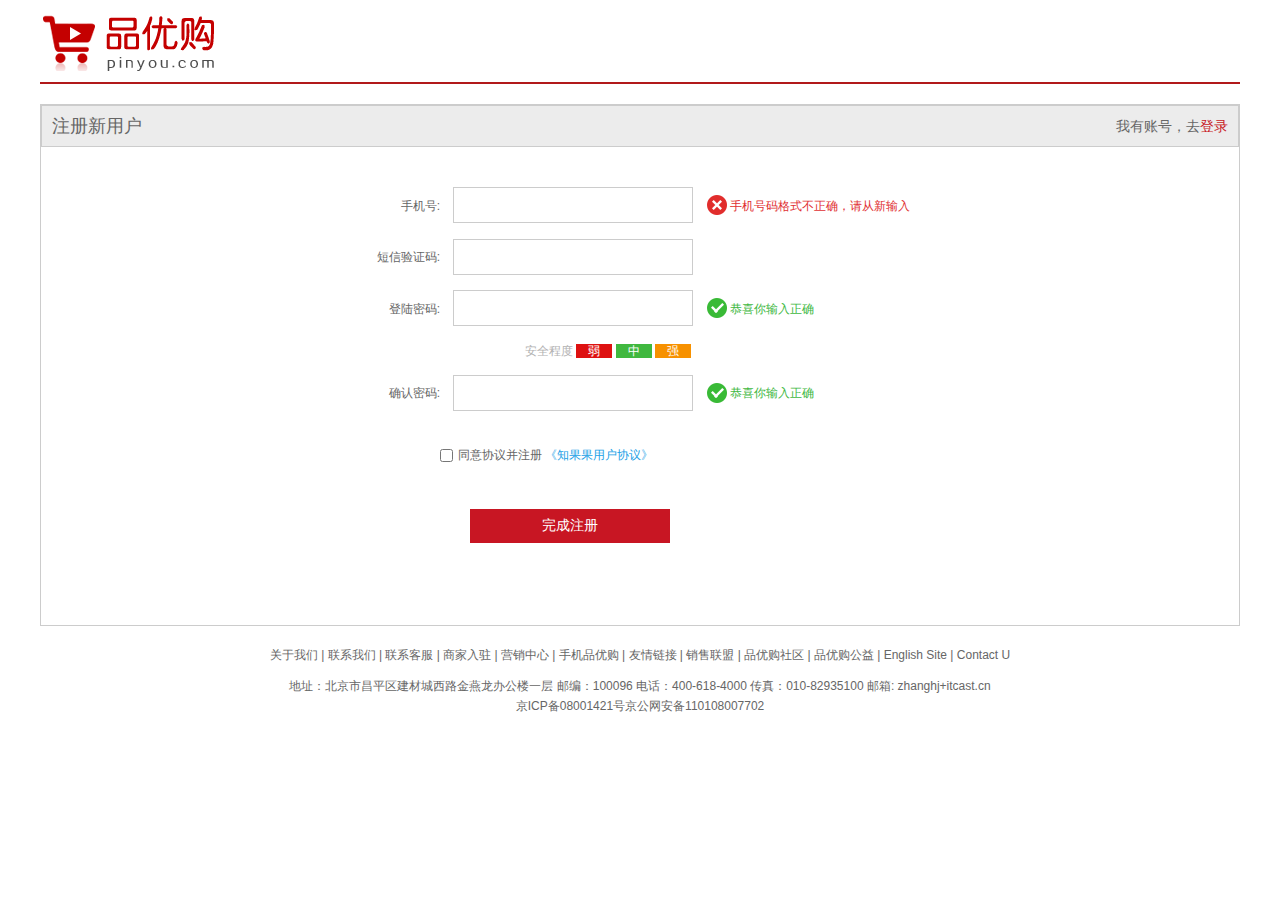
<file: pinyougou/register.html>
<!DOCTYPE html>
<html lang="en">
<head>
	<meta charset="UTF-8">
	<title>注册页面</title>
	<link rel="shortcut icon" href="favicon.ico"  type="image/x-icon"/>
	<link rel="stylesheet" type="text/css" href="css/base.css">
	<link rel="stylesheet" type="text/css" href="css/register.css">
</head>
<body>
	<div class="w">
		<div class="header">
			<div class="logo">
				<a href="index.html"><img src="img/logo.png" alt=""></a>
				
			</div>

		</div>
		<div class="registerarea">
			<h3 >注册新用户
				<em>
					我有账号，去<a href="#">登录</a>
				</em>
			</h3>
			<div class="reg-form">
				<form action="demo.php">
					<ul>
					<li>
						<label for="tel">手机号:</label>
						<input type="text" class="inp" id="tel">
						<span class="error">
							<i class="error-icon"></i>
							手机号码格式不正确，请从新输入
						</span>
					</li>
					<li>
						<label for="yan">短信验证码:</label>
						<input type="text" class="inp" id="yan">
						
					</li>
					<li>
						<label for="pw">登陆密码:</label>
						<input type="text" class="inp" id="pw">
						<span class="success">
							<i class="success-icon"></i>
							恭喜你输入正确
						</span>
					</li>
					<li class="safe">
						安全程度
						<em class="ruo">弱</em>
						<em class="zhong">中</em>
						<em class="qiang">强</em>
					</li>
					<li>
						<label for="que">确认密码:</label>
						<input type="text" class="inp" id="que">
						<span class="success">
							<i class="success-icon"></i>
							恭喜你输入正确
						</span>
					</li>
					<li class="agree">
						<input type="checkbox">同意协议并注册
						<a href="#">《知果果用户协议》</a>
					</li>
					<li>
						<input type="submit" value="完成注册" class="over">
					</li>

				</ul>
				</form>
			</div>
		</div>
			<div class="footer">
			<p class="links">
				关于我们  |  联系我们  |  联系客服  |  商家入驻  |  营销中心  |  手机品优购  |  友情链接  |  销售联盟  |  品优购社区  |  品优购公益  |  English Site  |  Contact U
			</p>

			<p class="copyright">
				地址：北京市昌平区建材城西路金燕龙办公楼一层 邮编：100096 电话：400-618-4000 传真：010-82935100 邮箱: zhanghj+itcast.cn <br>
京ICP备08001421号京公网安备110108007702
			</p>
		</div>
	</div>
	</div>
</body>
</html>
</file>
<file: pinyougou/css/base.css>
﻿/*清除元素默认的内外边距  */
* {
    margin: 0;
    padding: 0
}
/*让所有斜体 不倾斜*/
em,
i {
    font-style: normal;
}
/*去掉列表前面的小点*/
li {
    list-style: none;
}
/*图片没有边框   去掉图片底侧的空白缝隙*/
img {
    border: 0;  /*ie6*/
    vertical-align: middle;
}
/*让button 按钮 变成小手*/
button {
    cursor: pointer;
}
/*取消链接的下划线*/
a {
    color: #666;
    text-decoration: none;
}

a:hover {
    color: #e33333;
}

button,
input {
    font-family: 'Microsoft YaHei', 'Heiti SC', tahoma, arial, 'Hiragino Sans GB', \\5B8B\4F53, sans-serif;
    outline: none;
}

body {
    background-color: #fff;
    font: 12px/1.5 'Microsoft YaHei', 'Heiti SC', tahoma, arial, 'Hiragino Sans GB', \\5B8B\4F53, sans-serif;
    color: #666
}

.hide,
.none {
    display: none;
}
/*清除浮动*/
.clearfix:after {
    visibility: hidden;
    clear: both;
    display: block;
    content: ".";
    height: 0
}

.clearfix {
    *zoom: 1
}
</file>
<file: pinyougou/css/common.css>
.fl {
	float: left;
}
.fr	{
	float: right;
}
@font-face {
  	font-family: 'icomoon';
  	src:  url('../fonts/icomoon.eot?7kkyc2');
  	src:  url('../fonts/icomoon.eot?7kkyc2#iefix') format('embedded-opentype'),
    url('../fonts/icomoon.ttf?7kkyc2') format('truetype'),
    url('../fonts/icomoon.woff?7kkyc2') format('woff'),
    url('../fonts/icomoon.svg?7kkyc2#icomoon') format('svg');
  font-weight: normal;
  font-style: normal;
}
 .shortcut .icomoon {
 	font-family: icomoon;
 	font-size: 16px;
 	line-height: 26px;

 }
.w {
	width: 1200px;
	margin: 0 auto;
}
.style-red {
	color: #c81623;
}
/*顶部快捷导航栏start*/
.shortcut {
	height: 31px;
	background-color: #f1f1f1;
	line-height: 31px  ;
}
.shortcut li {
	float: left;
}
.spacer {
	width: 1px;
	height: 12px;
	background-color: #666;
	margin: 9px 12px;
}

/*顶部快捷导航栏end*/
/*header start*/
.header {
	position: relative;
	height: 105px;
}
.logo {
	position: absolute;
	top: 25px;
	left: 0;
	width: 175px;
	height: 56px;
}
.logo a {
	display: block;
	/*overflow:hidden;*/
	width: 175px;
	height: 56px;
	background: url(../img/logo.png) no-repeat;
/*	text-indent: -999px;*/
	font-size: 0;
}
.search {
	position: absolute;
	top:25px;
	left: 348px;
}
.search .text {
	float: left;
	width: 445px;
	height: 32px;
	padding-left: 10px;
	border: 2px solid #b1191a;
	color: #ccc;
}
.search .btn {
	float: left;
	width: 82px;
	height: 36px;
	background-color: #b1191a;
	border: 0;
}
.hotwords {
	position: absolute;
	top: 65px;
	left: 348px;

}
.hotwords a {
	margin: 0 10px;
}
.shopcar {
	position: absolute;
	top: 25px;
	right: 64px;
	width: 138px;
	height: 34px;
	border: 1px solid #dfdfdf;
	line-height: 34px;
	background-color: #f7f7f7;
	text-align: center;
}
.shopcar .car {
	font-family: icomoon;
	color: #da5555;
}
.shopcar .arrow {
	font-family: icomoon;
	margin-left: 5px;
}
.shopcar .count {
	position: absolute;
	top: -5px;
	left: 100px;
	background-color: #e60012 ;
	height: 14px;
	padding: 0 3px;
	line-height: 14px;
	color: #fff;
	border-radius: 7px 7px 7px 0;

}
/*header end*/
/*nav start*/
.nav {
	height: 45px;
	border-bottom: 2px solid #b1191a;
}
.dropdown {
	width: 209px;
	height: 45px;
	background-color: pink;
}
.dropdown .dt {
	width: 100%;
	height: 100%;
	background-color: #b1191a;
	font-size: 16px;
	color: #fff;
	text-align: center;
	line-height: 45px;
}
.dropdown .dd {
	height: 465px;
	background-color: #c81623;
	margin-top: 2px;
}
 .dropdown .dd .menu_item {
	height: 31px;
	margin-left: 1px;
	padding:0 10px;
	line-height: 31px;
	transition: all 0.5s;


}
.dropdown .menu_item:hover {
	padding-left: 20px;

}
.dropdown li i {

	float: right;
	font-size: 18px;
	color: #fff;
	font-family: icomoon;

}
.menu_item:hover {
	
	background-color: #fff;
}
.menu_item:hover a
{
	color: #c81623;
}
.menu_item a {
	font-size: 14px;
	color: #fff;

}
.navitem {
	margin-left: 10px;
}
.navitem li {
	float: left;
}
.navitem li a {
	display: block;
	height: 45px;
	padding: 0 25px;
	line-height: 45px;
	font-size: 16px;
}
/*footer start*/
.footer {
	height: 386px;
	background-color: #f5f5f5;
	padding-top: 30px;
}

.footer .mod_service {
	height: 79px;
	background-color:;
	border-bottom: 1px solid #ccc;
}
.mod_service h5 {
	font-size: 14px;
	color: #333;

}
.mod_service p {
	font-size: 12px;
	color: #666;

}
 .mod_service li {
 	float: left;
 	width: 240px;
 	height: 79px;


 }
 .mod_service_icon {
 	float: left;
 	width: 50px;
 	height: 50px;
 	background: url(../img/icons.png) no-repeat;
 	margin-left: 35px;

 }
 .mod_service_zheng {
 	background-position: -253px -3px;
 	
 }
 .mod_service_tit {
 	float: left;
 	margin-left: 5px;
 }
 .mod_service_tit h5 {
 	margin: 5px 0;
 }
 .mod_service_kuai {
 	background-position: -255px -54px;

 }
 .mod_service_bao {
 	background-position: -257px -105px;

 }
  .mod_service_te {
 	background-position: -257px -156px;

 }
  .mod_service_bang {
 	background-position: -257px -209px;

 }
 .mod_help {
 	height: 187px;
 	border-top: 1px solid #ccc;
 }
 .mod_help_item {
 	float: left;
 	width: 150px;
 	padding: 20px 0 0 50px;
 }
 .mod_help_item dt {
 	height: 25px;
 	font-size: 16px;
 }
 .mod_help_item dd {
 	height: 22px;

 }
 .mod_help_app dt,
 .mod_help_app p {
 	padding-left: 15px;
 }
 .mod_help_app img {
 	margin:7px 0;
 }
 .mod_copyright {
 	text-align: center;
 }
 .mod_copyright_links {
 	margin:20px 0 15px 0;

 }
 .mod_copyright_links a {
 	margin: 0 16px;
 }
 .mod_copyright_info {
 	line-height: 18px;
 }
</file>
<file: pinyougou/css/index.css>
.main {
	width: 980px;
	height: 455px;
	margin: 10px 0 0 219px;
}
.focus {
	position: relative;
	width: 720px;
	height: 455px;
	background-color: purple;
}
.circle {
	position: absolute;
	bottom: 10px;
	left: 50px;
}
.circle li {
	float: left;
	width: 8px;	
	height: 8px;
	/*background-color: #fff;*/
	border: 2px solid rgba(255,255,255,.5);
	cursor: pointer;
	margin: 0 3px;
	border-radius: 4px;

}
.current {
	background-color: #fff;
}
.newflash {
	width: 250px;
	height: 455px;

}
.arrow-l,
.arrow-r {
	position: absolute;
	top: 50%;
	margin-top: -20px;
	width: 24px;
	height: 40px;
	background: rgba(0,0,0,.3);
	text-align: center;
	line-height: 40px;
	color: #fff;
	font-size: 18px;

}



.arrow-r {
	
	right: 0;
}
.news {
	height: 163px;
	border: 1px solid #ccc;
}
.news_hd {
	height: 32px;
	padding: 0 15px;
	border-bottom: 1px dotted #ccc;
	font-size: 14px;
	line-height: 32px;
}
.news_hd a {
	float: right;
	font-size: 12px;
	font-family: icomoon;
}
.news_bd {
	padding: 10px 0 0 15px;
}
.news_bd li {
	height: 23px;
}
.lifeservice ul {
	width: 252px;
}

.lifeservice {
	overflow: hidden;
	height: 208px;	
	border: 1px solid #ccc;
	border-top: none;
}
.lifeservice li {
	position: relative;
	float: left;
	width: 62px;
	height: 70px;
	border-right: 1px solid #ccc;
	border-bottom: 1px solid #ccc;
}
.lifeservice li a {
	display: block;
	height: 100%;
	overflow: hidden;
}
.service_ico {
	display: block;
	width: 24px;
	height: 24px;
	margin:10px auto;
	background: url(../img/icons.png) no-repeat;
}
.lifeservice li p {
	text-align: center;
}
.service_ico_huafei {
	background-position: -17px -16px;
}
.service_ico_feiji {
	width: 26px;
	background-position: -78px -16px;
}
.service_ico_dianying {
	background-position: -142px -17px;
}
.service_ico_youxi {
	background-position: -207px -17px;

}
.service_ico_caipiao {
	background-position: -16px -88px;
}
.service_ico_jiayou {
	background-position: -78px -88px;

}
.service_ico_jiudian {
	background-position: -141px -88px;

}
.service_ico_huoche {
	background-position: -207px -88px;

}
.service_ico_zhongchou {
	height: 27px;
	background-position: -17px -159px;

}
.service_ico_licai {
	width: 26px;
	height: 27px;
	background-position: -78px -159px;

}
.service_ico_lipin {
	width: 24px;
	height: 27px;
	background-position: -141px -158px;

}
.service_ico_baitiao {
	width: 26px;
	height: 27px;
	background-position: -206px -159px;

}
.hot {
	position: absolute;
	right: 0;
	top: 0;
	width: 12px;
	height: 15px;
	background: url(../img/jian.jpg) no-repeat;
}
.bargain {
	height: 75px;	
	margin-top: 5px;
	background-color: skyblue;
}
/*推荐模块*/
.recommend {
	height: 163px;
	margin-top: 10px;
}
.recom-hd {
	width: 200px;
	height: 163px;
	background-color: #5c5251;
	text-align: center;
}
.recom-hd img {
	margin: 30px 0 10px 0;
}
.recom-hd h3 {
	font-size: 18px;
	color: #fff;
	font-weight: normal;
}
.recom-bd {
	width: 1000px;
	height: 163px;
	background-color: #ebebeb;
}
.recom-bd li {
	float: left;
	width: 249px;
	height: 145px;
	border-right: 1px solid #ccc;
    margin-top: 10px;
}
.recom-bd .last {
	border-right: 0;
}
/*楼层区*/
.box-hd {
	height: 30px;
	margin-top: 25px;
	border-bottom: 2px solid #c81623;
}
.box-hd h3 {
	font-size: 18px;
	color: #c81623;
}
.tab-list {
	line-height: 30px;
}
.tab-list ul li {
	float: left;
}
.tab-list li a {
	margin: 0 13px;
}
.box-bd {
	height: 360px;

}
.w209 {
	width: 209px;
	background-color: #f9f9f9;
}
.w329 {
	width: 329px;
}
.w219 {
	width: 219px;
	border-right: 1px solid #ccc;
}
.w220 {
	width: 220px;
	border-right: 1px solid #ccc;
}
.tab-con li {
	float: left;
	height: 360px;
}
.tab-con-item {
	border-bottom: 1px solid #ccc;
}

.tab-con-list {
	overflow: hidden;
	margin-bottom: 15px;
}
.tab-con-list li {
	float: left;
	width: 86px;
	height: 32px;
	margin-left: 12px;
	border-bottom: 1px solid #ccc;
	line-height: 32px;
	text-align: center;
}
.box-bd li {
	overflow: hidden;
}
.box-bd img {
	transition: all 0.2s;

}
.box-bd img:hover {
	margin-left: 8px;
}
/*电梯导航*/
.fixedtool {
	position: fixed;
	left: 50%;
	margin-left: -690px;
	top: 300px;
	width: 66px;

}
.fixedtool ul li {
	height: 32px;
	font-size: 12px;
	border-bottom: 1px solid #ccc;
	line-height: 32px;
	text-align: center;
	cursor: pointer;
}
.fixedtool .current {
	background-color: #c81623;
	color: #fff;
}
</file>
<file: pinyougou/css/detail.css>
/*详情页css*/
.crumb-wrap {
	height: 25px;
}
.crumb-wrap a {
	margin-right: 10px;
}
.de-container {
	margin-top: 20px;
}
.preview-wrap {
	width: 400px;
	height: 590px;
}

.preview-img {
	width: 398px;
	border: 1px solid #ccc;
}

.preview-list {
	position: relative;
	height: 60px;
	margin-top: 60px;
}
.list-item {
	width: 320px;
	height: 60px;
	margin: 0 auto;
}
.list-item li {
	float: left;
	width: 56px;
	height: 56px;
	border: 2px solid transparent;
	margin: 0 2px;
}
.list-item li:hover {
	border-color: #c81263;
}
.preview-list .arrow-prev  {
	position: absolute;
	top: 15px;
	left: 0;
	width: 22px;
	height: 32px;
	background: url(../img/arrow-prev.png) no-repeat;

}
.preview-list .arrow-next {
	position: absolute;
	top: 15px;
	right: 0;
	width: 22px;
	height: 32px;
	background: url(../img/arrow-next.png) no-repeat;

}
.preview-footer {
	height: 30px;
	line-height: 30px;
	margin-top: 15px;
	/*background-color: pink;*/
}
.bianhao {
	float: left;
	font-size: 12px;
	color: #666;
	font-weight: 400;
    

}
.preview-footer a {
	float: left;
	margin-left: 40px;
}
.preview-footer .current {
	margin-top: -20px;
}
.preview-footer .current span {
	display: inline-block;
	width: 9px;
	height: 9px;
	margin-top: 10px;
	border: 2px solid #ccc;


}
.preview-footer .current i {
	display: inline-block;
	height: 30px;
	line-height: 30px;
	margin-top: 20px;
	margin-left: 1px;
}
.itemInfo-wrap {
	width: 718px;
}

.sku-name {
	height: 30px;
	font-size: 16px;
	font-weight: 700;
}
.news {
	height: 32px;
	color: #e12228;
}
.summary dl {
	overflow: hidden;
}
.summary dt,
.summary dd {
	float: left;
}
.summary dt {
	width: 60px;
	padding-left: 10px;
	line-height: 36px;
}
.summary_price ,
.summary_promotion {
	position: relative;
	padding: 10px 0;
	background-color: #fee9eb;
}
.price {
	font-size: 24px;
	color: #e12228;
}
.summary_price a {
	color: #c81623;
}
.remark {
	position: absolute;
	right: 10px;
	top: 20px;
}
.summary_promotion {
	padding-top: 0;
}
.summary_promotion dd {
	width: 450px;
	line-height: 36px;
}
.summary_promotion em {
	display: inline-block;
	width: 40px;
	height: 22px;
	background-color: #c81623;
	text-align: center;
	line-height: 22px;
	color: #fff;
}
.summary_support dd {
	line-height: 36px;
}
.choose_color a {
	display: inline-block;
	width: 80px;
	height: 41px;
	background-color: #f7f7f7;
	border: 1px solid #ededed;
	text-align: center;
	line-height: 41px;
}
.summary a.current {
	border-color: #c81623;
}
.choose_version  {
	margin: 10px 0;
}
.choose_version a,
.choose_type a ,
.choose_taozhuang a{
	display: inline-block;
	height: 32px;
	padding: 0 12px;
	background-color: #f7f7f7;
	border: 1px solid #ededed;
	text-align: center;
	line-height: 32px;
}
.choose_taozhuang {
	margin-top: 10px;
}
.choose_btns {
	margin-top: 20px;
}
.choose_amount {
	position: relative;
	float: left;
	width: 50px;
	height: 46px;
	background-color: pink;
}
.choose_amount input {
	width: 33px;
	height: 44px;
	border: 1px solid #ccc;
	text-align: center;
}
.add,
.reduce {
	position: absolute;
	right: 0;
	width: 15px;
	height: 22px;
	border: 1px solid #ccc;
	background-color: #f1f1f1;
	text-align: center;
	line-height: 22px;
}
.add {
	top: 0;
	
}
.reduce {
	bottom: 0;
	/*禁止鼠标样式*/
	cursor: not-allowed;   /* pointer  小手  move  移动  */
}
.addcar {
	float: left;
	width: 142px;
	height: 46px;
	background-color: #c81623;
	text-align: center;
	line-height: 46px;
	font-size: 18px;
	color: #fff;
	margin-left: 10px;
	font-weight: 700;
}
.product_detail {
	margin-bottom: 50px;
}
.aside {
	width: 208px;
	border: 1px solid #ccc;
}
.tab_list {
	overflow: hidden;
	height: 34px;
}
/*把背景颜色 底边框都给 li*/
.tab_list li {
	float: left;
	background-color: #f1f1f1;
	border-bottom: 1px solid #ccc;
	height: 33px;
	text-align: center;
	line-height: 33px;
}
/*鼠标单击 li 变化样式   背景变白色 去掉下边框 文字变颜色*/
.tab_list .current {
	background-color: #fff;
	border-bottom: 0;
	color: red;
}
.first_tab {
	width: 104px;
}
.second_tab {
	width: 103px;
	border-left: 1px solid #ccc;
}
.tab_con {
	padding: 0 10px;
}
.tab_con li {
	border-bottom: 1px solid #ccc;
}
.tab_con li h5 {
	/*超出的文字省略号显示*/
	white-space: nowrap;
	overflow: hidden;
	text-overflow: ellipsis;
	font-weight: 400;
}
.aside_price {
	font-weight: 700;
	margin: 10px 0;
}
.as_addcar {
	display: block;
	width: 88px;
	height: 26px;
	border: 1px solid #ccc;
	background-color: #f7f7f7;
	margin: 10px auto;
	text-align: center;
	line-height: 26px;
}
.detail {
	width: 978px;
}
.detail_tab_list {
	height: 39px;
	border: 1px solid #ccc;
	background-color: #f1f1f1;
}
.detail_tab_list li {
	float: left;
	height: 39px;
	line-height: 39px;
	padding: 0 20px;
	text-align: center;
	cursor: pointer;
}
.detail_tab_list .current {
	background-color: #c81623;
	color: #fff;
}
.item_info {
	padding: 20px 0 0 20px;
}
.item_info li {
	line-height: 22px;
}
.more {
	float: right;
	font-weight: 700;
	font-family: 'icomoon';
}
</file>
<file: pinyougou/css/list.css>
/*列表页的css*/
 .sk {
	position: absolute;
	top: 40px;
	left: 185px;
	height: 32px;
	border-left: 2px solid #c81523;
	padding: 5px 0 0 15px;
}
.sk-list ul li {
	float: left;
	height: 45px;
	line-height: 45px;
	margin: 0 30px;
	
}

.sk-list li a {
	font-size: 16px;
	color: #000;
	font-weight: 700;

}
.sk-list li a:hover {
	color: #c81523;
}
.sk-bd {
	margin-top: 25px;
}
.sk-bd ul {
	width: 1212px;
}
.sk-con li {
	float: left;
	line-height: 45px;
	margin: 0 20px;
}
.sk-con li a {
	font-size: 14px;
	font-weight:700;
	font-family: 'icomoon';
}
.sk-goods {
	position: relative;
	float: left;
	width: 288px;
	height: 458px;
	margin:0 13px 15px 0;
	border: 1px solid transparent;
}
.sk-goods:hover {
	border: 1px solid #b1191a;

}
.sk-goods-title {
	font-size: 14px;
	color: #666;
	font-weight: 400;
	padding: 10px;
}
.sk-goods-price {
	padding: 0 10px;
}
.sk-goods-price em {
	font-size: 22px;
	color: #e60012;
}
.sk-goods-price del {
	font-size: 14px;
	color: #a4a4a4;
}
.sk-goods-process {
	padding: 0 10px;
}
.bar {
	display: inline-block;
	width: 130px;
	height: 10px;
	border: 1px solid #b1191a;
	vertical-align: middle;
	margin:0 5px ;
}
.bar-in {
	width: 87%;
	height: 10px;
	background-color: #f24349;
}
.sk-goods-process em,
.sk-goods-process i {
	color: #f24349;

}
.sk-goods-buy {
	position: absolute;
	bottom: 0;
	width: 100%;
	height: 50px;
	line-height: 50px;
	text-align: center;
	font-size: 20px;
	background-color: #b1191a;
	color: #fff;
}
.page {
	text-align: center;
	margin: 40px 0;
}
.page-num a{
	display: inline-block;
	width: 36px;
	height: 36px;
	line-height: 36px;
	border: 1px solid #ccc;
	background-color: #f7f7f7;

}
.page-num .pn-prev,
.page-num .pn-next {
	width: 83px;
}
.page-num .current ,
.page-num .dotted
{
	border: 1px solid transparent;
	background-color: transparent;
}
.page input {
	width: 46px;
	height: 36px;
	border: 1px solid #ccc;
	text-align: center;
	transition: all 0.5s;
}
.page input:focus {
	width: 88px;
	border: 1px solid skyblue;
}

.page button {
	width: 54px;
	height: 36px;

}
</file>
<file: pinyougou/css/register.css>
/*注册页面css*/
.w {
	width: 1200px;
	margin: 0 auto;
}
.header {
	height: 82px;
	border-bottom: 2px solid #b1191a;

}
.logo {
	padding-top: 15px;
}
.registerarea {
	height: 520px;
	border: 1px solid #ccc;
	margin-top: 20px;
}
.registerarea h3 {
	height: 40px;
	font-size: 18px;
	background-color: #ececec;
	border: 1px solid #ccc;
	line-height: 40px;
	padding: 0 10px;
	font-weight: 400;
}
.registerarea h3 em {
	float: right;
	font-size: 14px;

}
.registerarea a {
	color: #c81623;
}
.reg-form {
	width: 600px;
	height: 400px;
	margin: 40px auto 0;
}
.reg-form li {
	margin-bottom: 15px;
}
.reg-form li label {
	display: inline-block;
	width: 100px;
	height: 36px;
	line-height: 36px;
	text-align: right;
}
.reg-form .inp {
	width: 238px;
	height: 34px;
	border: 1px solid #ccc;
	margin-left: 10px;
}
.error {
	color: #df3033;
	margin-left: 10px;
}
.error-icon ,
.success-icon {
	display: inline-block;
	width: 20px;
	height: 20px;
	background: url(../img/error.png) no-repeat;
	vertical-align: middle;
	margin-top: -2px;
}
.success {
	color: #40b83f;
}
.success-icon {
	margin-left: 10px;
	background: url(../img/success.png) no-repeat;

}
.safe {
	padding-left: 185px;
	color: #b2b2b2;
}
.safe em {
	padding: 0 12px;
	color: #fff;
}
.safe .ruo {
	background-color: #de1111;
}
.safe .zhong {
	background-color: #40b83f;
}
.safe .qiang {
	background-color: #f79100;
}
.agree {
	padding-top: 20px;
	padding-left: 100px;
}
.agree input {
	vertical-align: middle;
	margin-right: 5px;
}
.agree a {
	color: #1ba1e6;
}
.over {
	width: 200px;
	height: 34px;
	background-color: #c81623;
	margin: 30px 0 0 130px;
	border: none;
	color: #fff;
	font-size: 14px;

}
.footer {
	height: 120px;
	text-align: center;
}
.links {
	margin-top: 20px;
	height: 30px;
}
.copyright {
	line-height: 20px;
}
</file>
